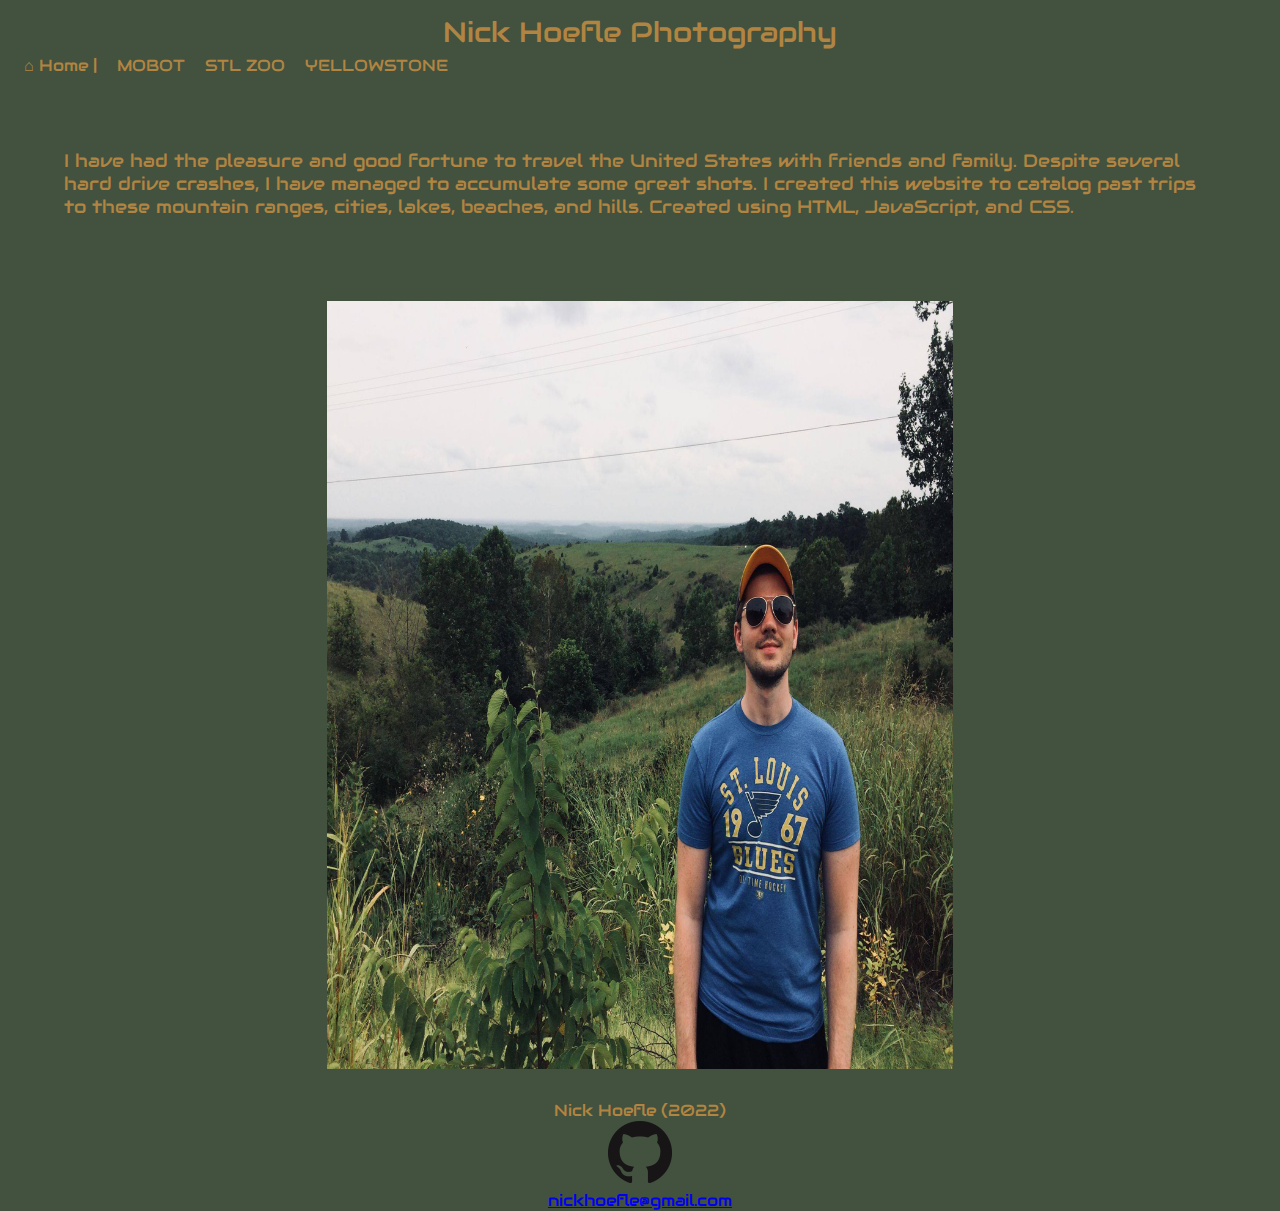
<file: index.html>
<!DOCTYPE html>
<html>
   <head>
      <link rel="stylesheet" href="styles.css">
      <link rel="stylesheet" href="https://fonts.googleapis.com/css?family=Audiowide">
      <title>N. Hoefle Photography</title>
   </head>
   <body style="background-color:#43523f">
      <div class="main">
   <header class="websiteTitle">Nick Hoefle Photography</header>
   <div class="container">
         <div class="topnav">
            <a href="#home">⌂ Home |</a>
            <a href="mobot.html" >MOBOT</a>
            <a href="zoo.html">STL ZOO</a>
            <a href="yellowstone.html">YELLOWSTONE</a>
         </div>
         </div>
         
   <p id="pText">I have had the pleasure and good fortune to travel the United States with friends and family. Despite several hard drive crashes, I have managed to accumulate some great shots. I created this website to catalog past trips to these mountain ranges, cities, lakes, beaches, and hills. Created using HTML, JavaScript, and CSS.</p>
   <img src="images\nh.jpg" width="1024x" height="768px" class="center"></img>
   </div>
   <footer class="footer">
      <p>Nick Hoefle (2022)<br>
         <a href="https://github.com/nickhoefle">
            <img alt="Qries" src="images\GitHub-Mark-64px.png">
         </a><br>
      <a href="mailto:nickhoefle@gmail.com">nickhoefle@gmail.com</a></p>
   </footer>
   </body>
</html>
</file>
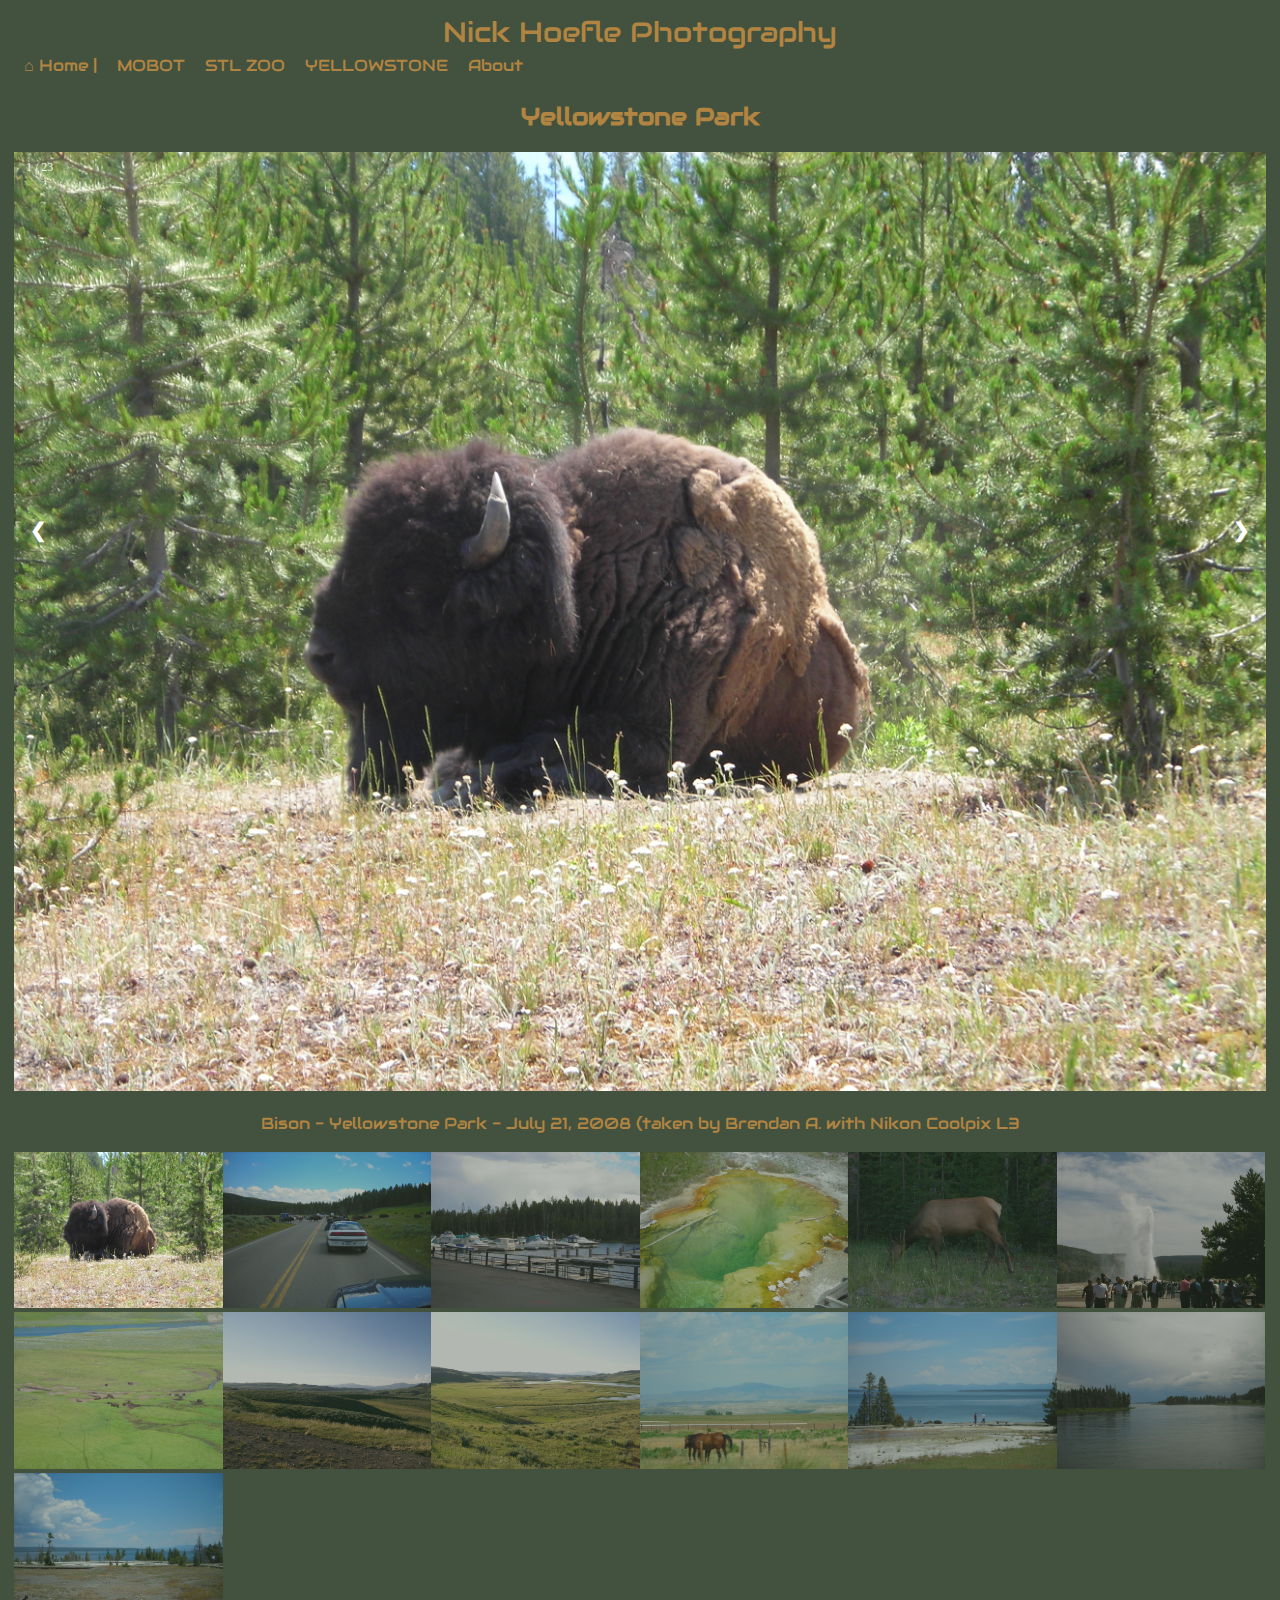
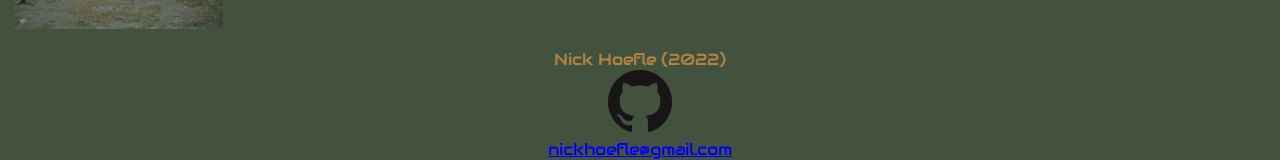
<file: yellowstone.html>
<!DOCTYPE html>
<html>
   <head>
      <link rel="stylesheet" href="styles.css">
      <link rel="stylesheet" href="slideshowcss.css">
      <link rel="stylesheet" href="https://fonts.googleapis.com/css?family=Audiowide">
      <script src="js.js"></script>
      <title>Yellowstone Park</title>
   </head>
   <body style="background-color:#43523f">
   <div class="main">
      <header class="websiteTitle">Nick Hoefle Photography</header>
      <div class="container" style="z-index:1">
         <div class="topnav">
            <a href="index.html">⌂ Home |</a>
            <a href="mobot.html">MOBOT</a>
            <a href="zoo.html" >STL ZOO</a>
            <a href="#yellowstone.html">YELLOWSTONE</a>
            <a href="#about">About</a>
         </div>
      </div>
      <h2 class="locationTitle" style="z-index:2">Yellowstone Park</h2>
      <!-- Container for the image gallery -->
      <div class="slideshowContainer">
      <!-- Full-width images with number text -->
         <div class="mySlides">
         <div class="numbertext">1 / 23</div>
         <img src="images\yellowstone\bison.JPG" style="width:100%" style="height:50%" >
         </div>
         <div class="mySlides">
         <div class="numbertext">2 / 23</div>
         <img src="images\yellowstone\bisoncivildisobedience.JPG" style="width:100%" height="50%">
         </div>
         <div class="mySlides">
         <div class="numbertext">3 / 23</div>
         <img src="images\yellowstone\boats.JPG" style="width:100%">
         </div>
         <div class="mySlides">
         <div class="numbertext">4 / 23</div>
         <img src="images\yellowstone\boilingpit.JPG" style="width:100%">
         </div>
         <div class="mySlides">
         <div class="numbertext">5 / 23</div>
         <img src="images\yellowstone\deer.JPG" style="width:100%">
         </div>
         <div class="mySlides">
         <div class="numbertext">6 / 23</div>
         <img src="images\yellowstone\geyser.JPG" style="width:100%">
         </div>
         <div class="mySlides">
         <div class="numbertext">7 / 23</div>
         <img src="images\yellowstone\herd.JPG" style="width:100%">
         </div>
         <div class="mySlides">
         <div class="numbertext">8 / 23</div>
         <img src="images\yellowstone\hills.JPG" style="width:100%">
         </div>
         <div class="mySlides">
         <div class="numbertext">9 / 23</div>
         <img src="images\yellowstone\horizon.JPG" style="width:100%">
         </div>
         <div class="mySlides">
         <div class="numbertext">10 / 23</div>
         <img src="images\yellowstone\horses.JPG" style="width:100%">
         </div>
         <div class="mySlides">
         <div class="numbertext">11 / 23</div>
         <img src="images\yellowstone\lake.JPG" style="width:100%">
         </div>
         <div class="mySlides">
         <div class="numbertext">12 / 23</div>
         <img src="images\yellowstone\lake2.JPG" style="width:100%">
         </div>
         <div class="mySlides">
         <div class="numbertext">13 / 23</div>
         <img src="images\yellowstone\lake3.JPG" style="width:100%">
         </div>
         <div class="mySlides">
         <div class="numbertext">14 / 23</div>
         <img src="images\yellowstone\landscape.JPG" style="width:100%">
         </div>
         <div class="mySlides">
         <div class="numbertext">15 / 23</div>
         <img src="images\yellowstone\lodge.JPG" style="width:100%">
         </div>
         <div class="mySlides">
         <div class="numbertext">16 / 23</div>
         <img src="images\yellowstone\mountain.JPG" style="width:100%">
         </div>
         <div class="mySlides">
         <div class="numbertext">17 / 23</div>
         <img src="images\yellowstone\mountains2.JPG" style="width:100%">
         </div>
         <div class="mySlides">
         <div class="numbertext">18 / 23</div>
         <img src="images\yellowstone\rivers.JPG" style="width:100%">
         </div>
         <div class="mySlides">
         <div class="numbertext">19 / 23</div>
         <img src="images\yellowstone\rockformations.JPG" style="width:100%">
         </div>
         <div class="mySlides">
         <div class="numbertext">20 / 23</div>
         <img src="images\yellowstone\sky.JPG" style="width:100%">
         </div>
         <div class="mySlides">
         <div class="numbertext">21 / 23</div>
         <img src="images\yellowstone\smallwaterfall.JPG" style="width:100%">
         </div>
         <div class="mySlides">
         <div class="numbertext">22 / 23</div>
         <img src="images\yellowstone\sulfurpit.JPG" style="width:100%">
         </div>
         <div class="mySlides">
         <div class="numbertext">23 / 23</div>
         <img src="images\yellowstone\waterfall.JPG" style="width:100%">
         </div>
      <!-- Next and previous buttons -->
      <a class="prev" onclick="plusSlides(-1)">&#10094;</a>
      <a class="next" onclick="plusSlides(1)">&#10095;</a>
      <!-- Image text -->
      <div class="caption-container">
      <p id="caption"></p>
      </div>
      <!-- Thumbnail images -->
      <div class="row">
         <div class="column">
         <img class="demo cursor" src="images\yellowstone\bison.JPG" style="width:100%" onclick="currentSlide(1)" alt="Bison - Yellowstone Park - July 21, 2008 (taken by Brendan A. with Nikon Coolpix L3">
         </div>
         <div class="column">
         <img class="demo cursor" src="images\yellowstone\bisoncivildisobedience.JPG" style="width:100%" onclick="currentSlide(2)" alt="Bison Crossing Road - Yellowstone Park - July 22, 2008 (taken by Brendan A. with Nikon Coolpix L3">
         </div>
         <div class="column">
         <img class="demo cursor" src="images\yellowstone\boats.JPG" style="width:100%" onclick="currentSlide(3)" alt="Boats - Yellowstone Park - July 22, 2008 (taken by Brendan A. with Nikon Coolpix L3">
         </div>
         <div class="column">
         <img class="demo cursor" src="images\yellowstone\boilingpit.JPG" style="width:100%" onclick="currentSlide(4)" alt="Boiling Pit - Yellowstone Park - July 22, 2008 (taken by Brendan A. with Nikon Coolpix L3"">
         </div>
         <div class="column">
         <img class="demo cursor" src="images\yellowstone\deer.JPG" style="width:100%" style="height:1110%" onclick="currentSlide(5)" alt="Deer - Yellowstone Park - July 25, 2008 (taken by Brendan A. with Nikon Coolpix L3">
         </div>
         <div class="column">
         <img class="demo cursor" src="images\yellowstone\geyser.JPG" style="width:100%" onclick="currentSlide(6)" alt="Geyser - Yellowstone Park - July 22, 2008 (taken by Brendan A. with Nikon Coolpix L3">
         </div>
         <div class="column">
         <img class="demo cursor" src="images\yellowstone\herd.JPG" style="width:100%" onclick="currentSlide(7)" alt="Bison Herd - Yellowstone Park - July 23, 2008 (taken by Brendan A. with Nikon Coolpix L3">
         </div>
         <div class="column">
         <img class="demo cursor" src="images\yellowstone\hills.JPG" style="width:100%" onclick="currentSlide(8)" alt="Hills - Yellowstone Park - July 23, 2008 (taken by Brendan A. with Nikon Coolpix L3">
         </div>
         <div class="column">
         <img class="demo cursor" src="images\yellowstone\horizon.JPG" style="width:100%" onclick="currentSlide(9)" alt="Hills - Yellowstone Park - July 23, 2008 (taken by Brendan A. with Nikon Coolpix L3">
         </div>
         <div class="column">
         <img class="demo cursor" src="images\yellowstone\horses.JPG" style="width:100%" onclick="currentSlide(10)" alt="Hills - Yellowstone Park - July 23, 2008 (taken by Brendan A. with Nikon Coolpix L3">
         </div>
         <div class="column">
         <img class="demo cursor" src="images\yellowstone\lake.JPG" style="width:100%" onclick="currentSlide(11)" alt="Hills - Yellowstone Park - July 23, 2008 (taken by Brendan A. with Nikon Coolpix L3">
         </div>
         <div class="column">
         <img class="demo cursor" src="images\yellowstone\lake2.JPG" style="width:100%" onclick="currentSlide(12)" alt="Hills - Yellowstone Park - July 23, 2008 (taken by Brendan A. with Nikon Coolpix L3">
         </div>
         <div class="column">
         <img class="demo cursor" src="images\yellowstone\lake3.JPG" style="width:100%" onclick="currentSlide(13)" alt="Hills - Yellowstone Park - July 23, 2008 (taken by Brendan A. with Nikon Coolpix L3">
         </div>
      </div>
      </div>
   <!-- Sets the current slide to the first image in the album   -->
   <script>currentSlide(1)</script>  
   </div>
   <footer class="footer">
      <p>Nick Hoefle (2022)<br>
         <a href="https://github.com/nickhoefle">
            <img alt="Qries" src="images\GitHub-Mark-64px.png">
         </a><br>
      <a href="mailto:nickhoefle@gmail.com">nickhoefle@gmail.com</a></p>
   </footer>
   </body>
</html>
</file>
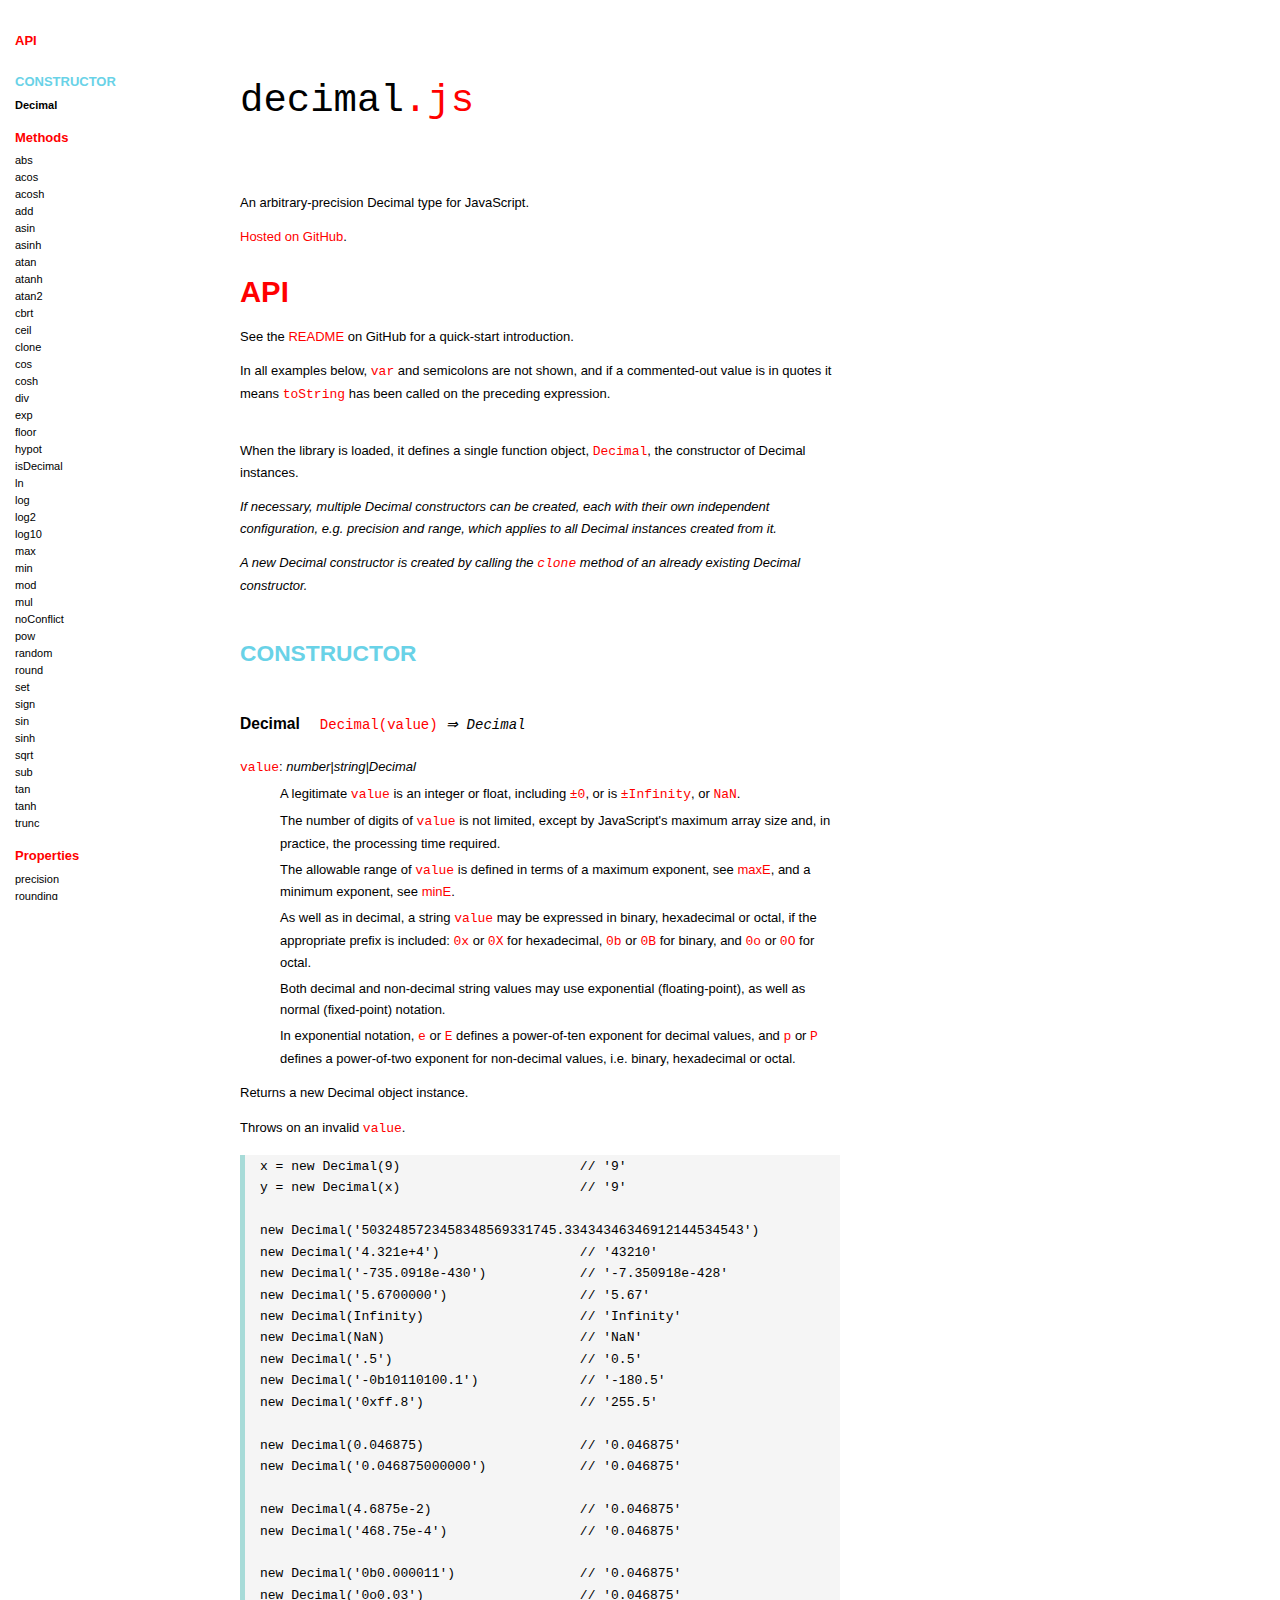
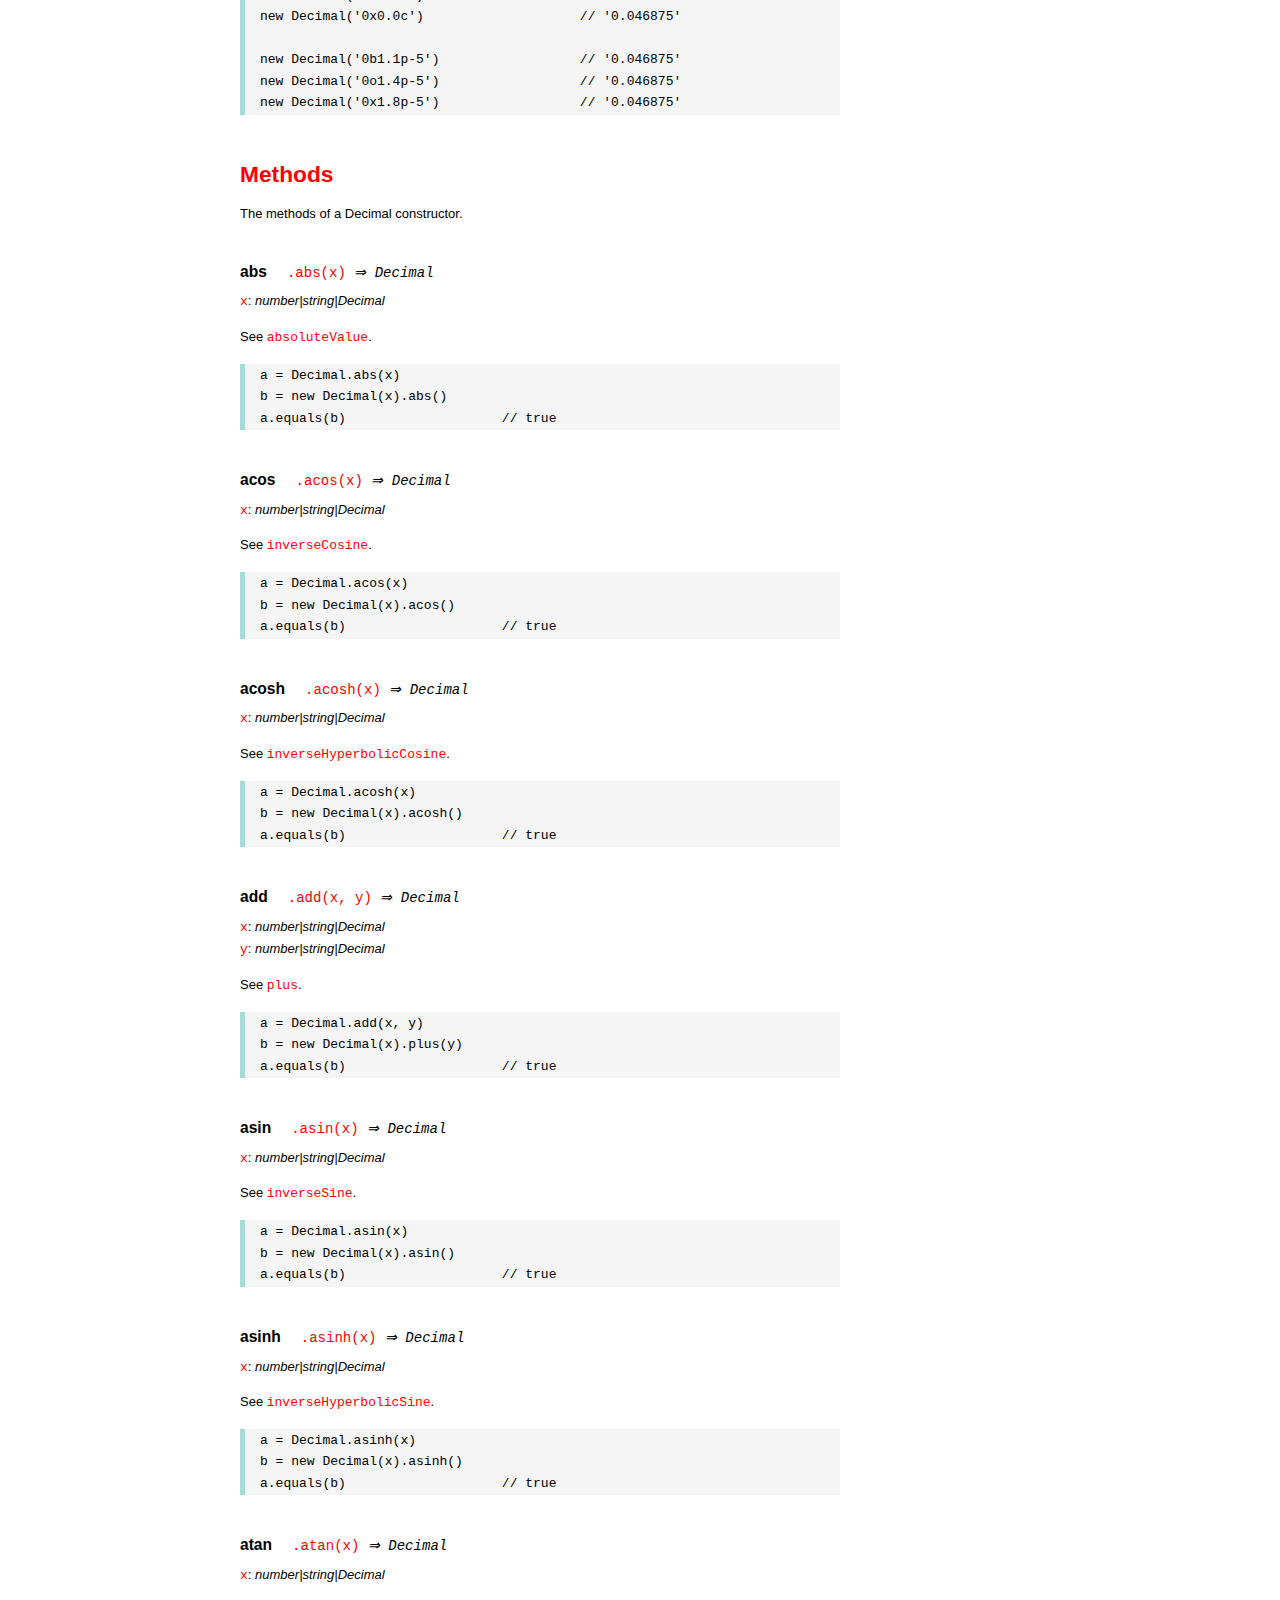
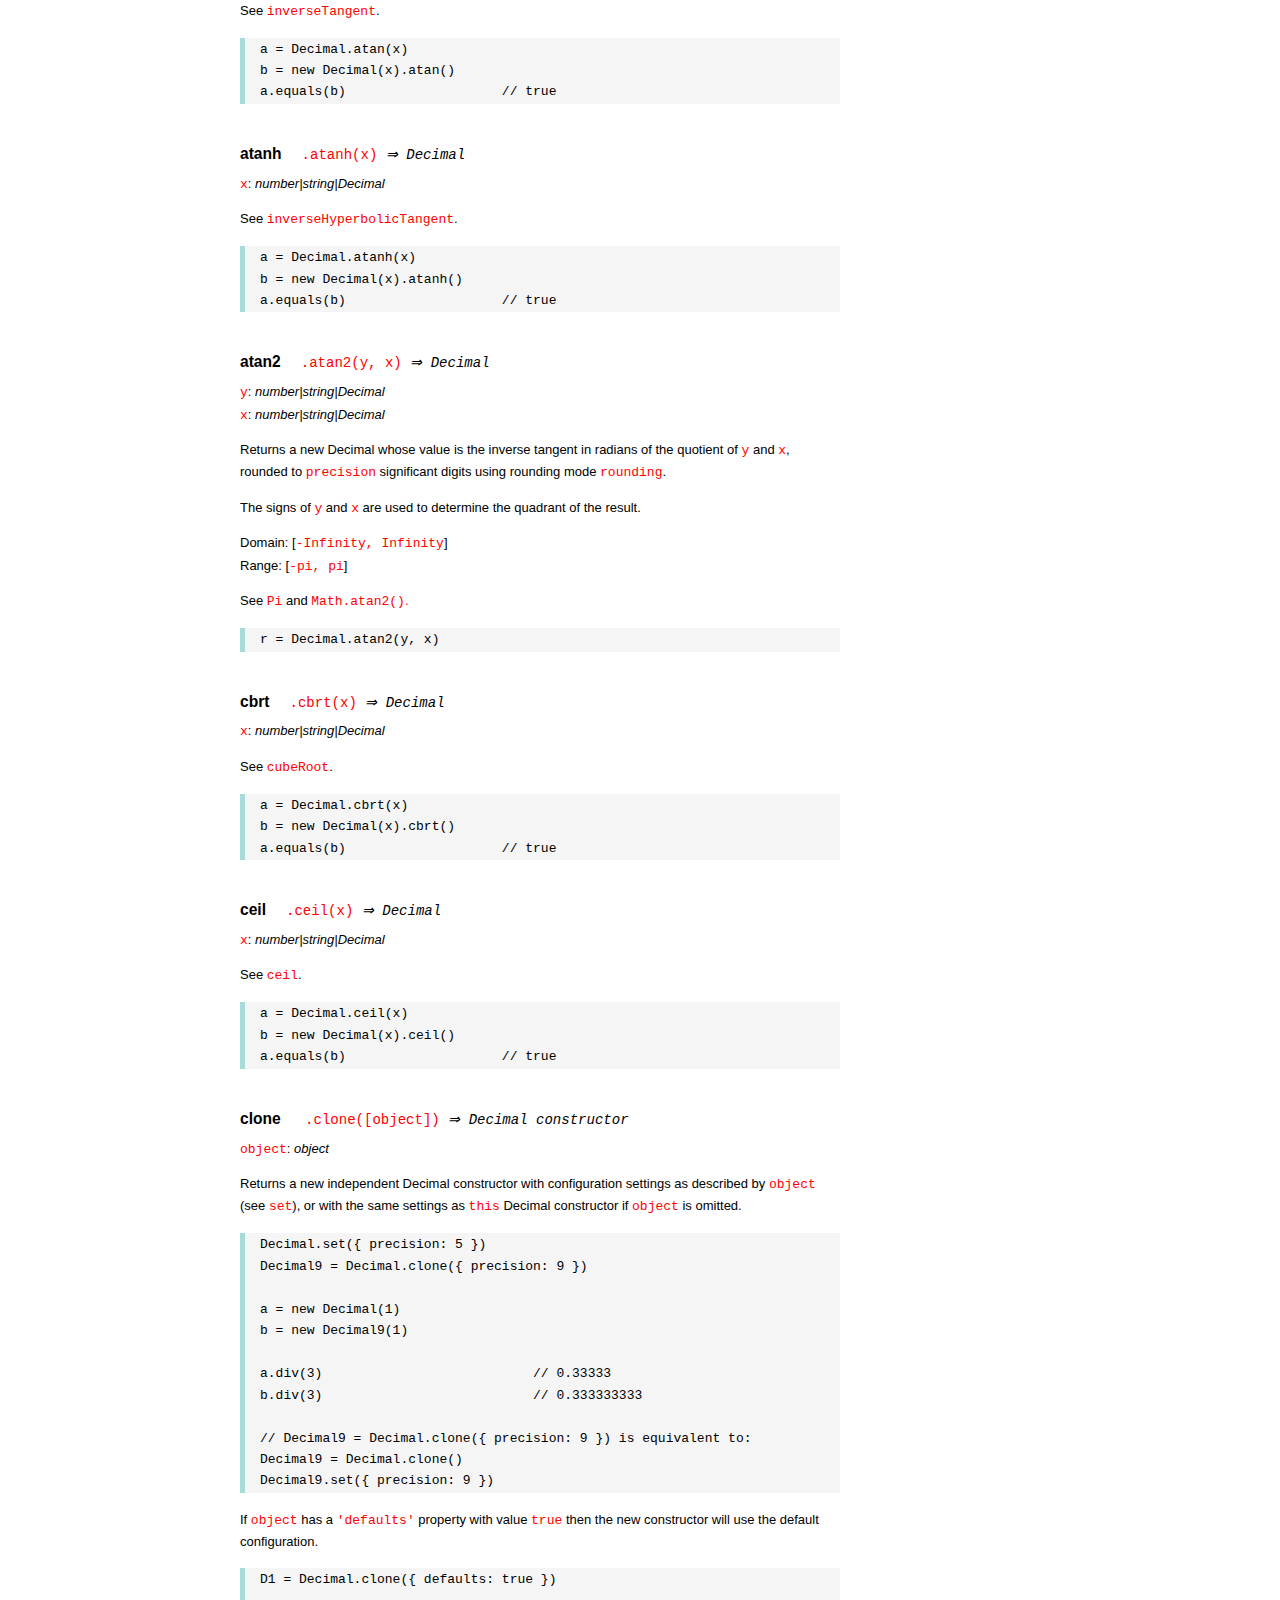
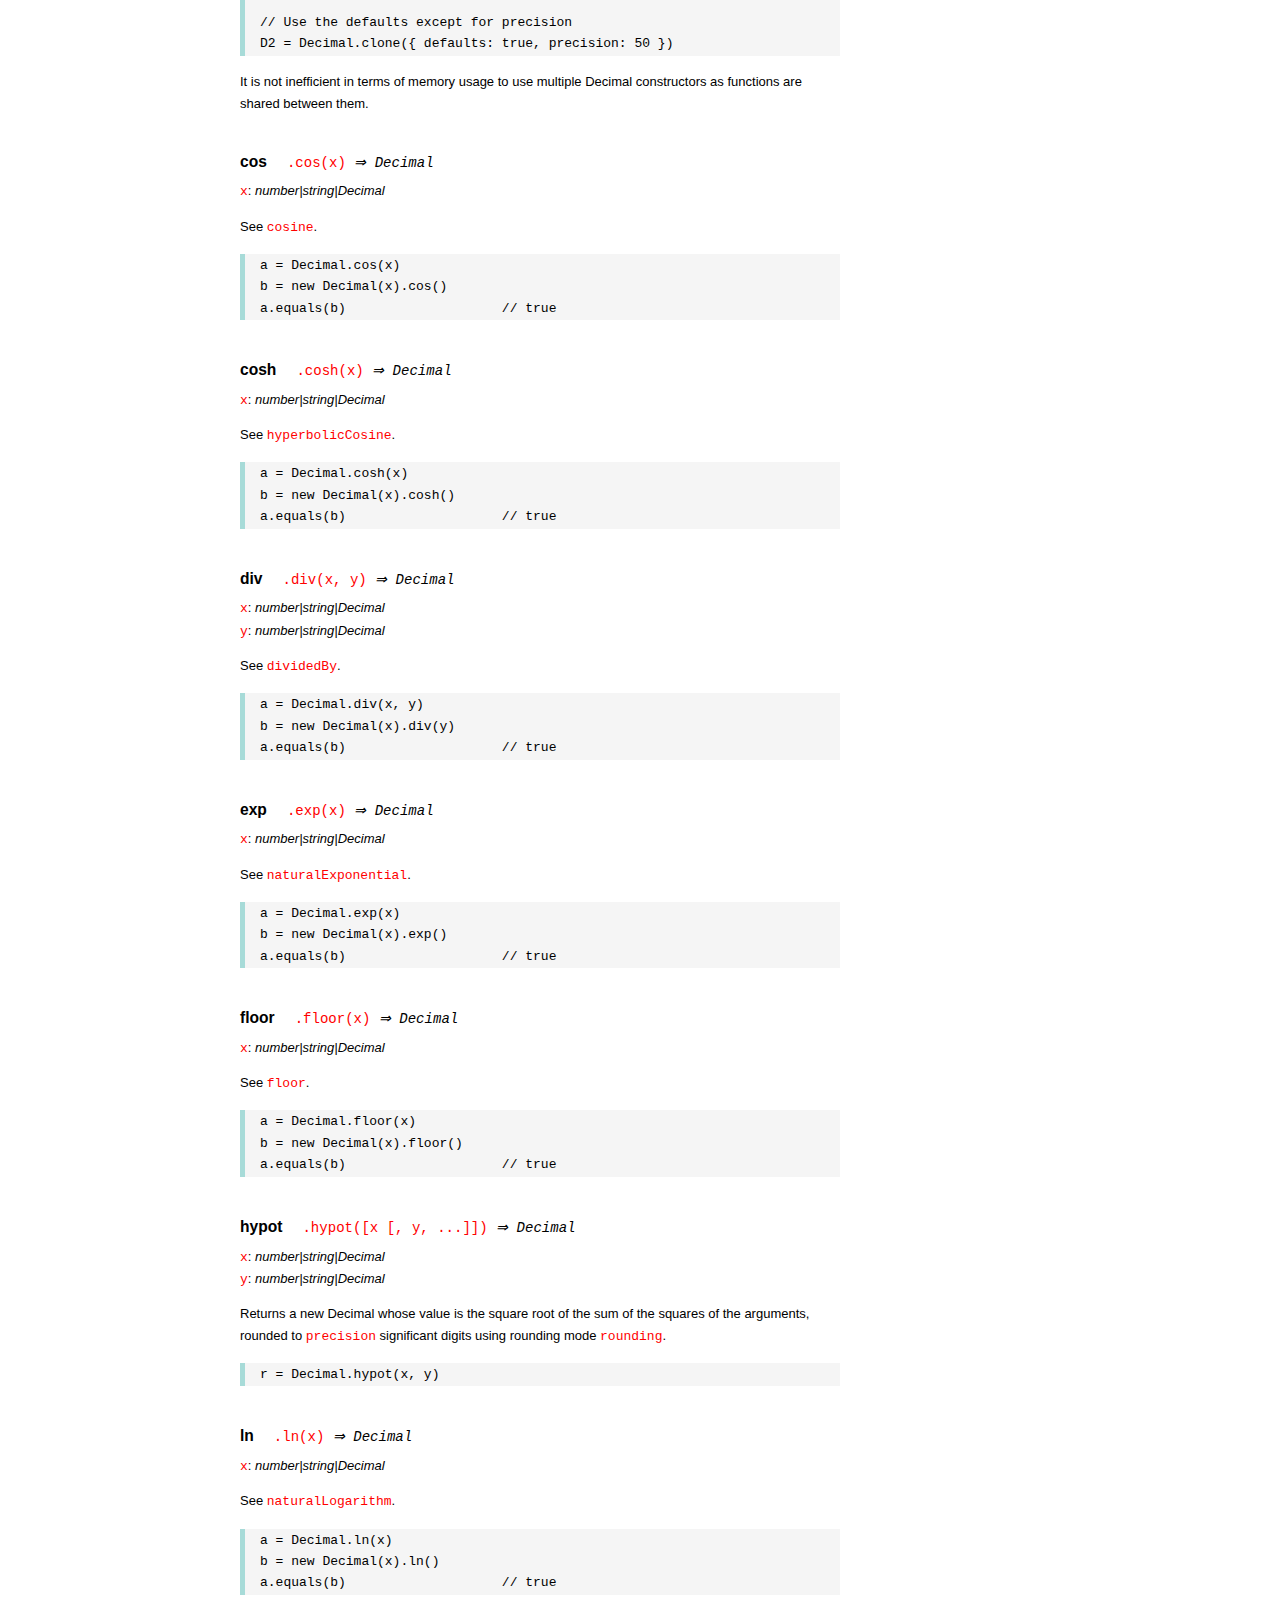
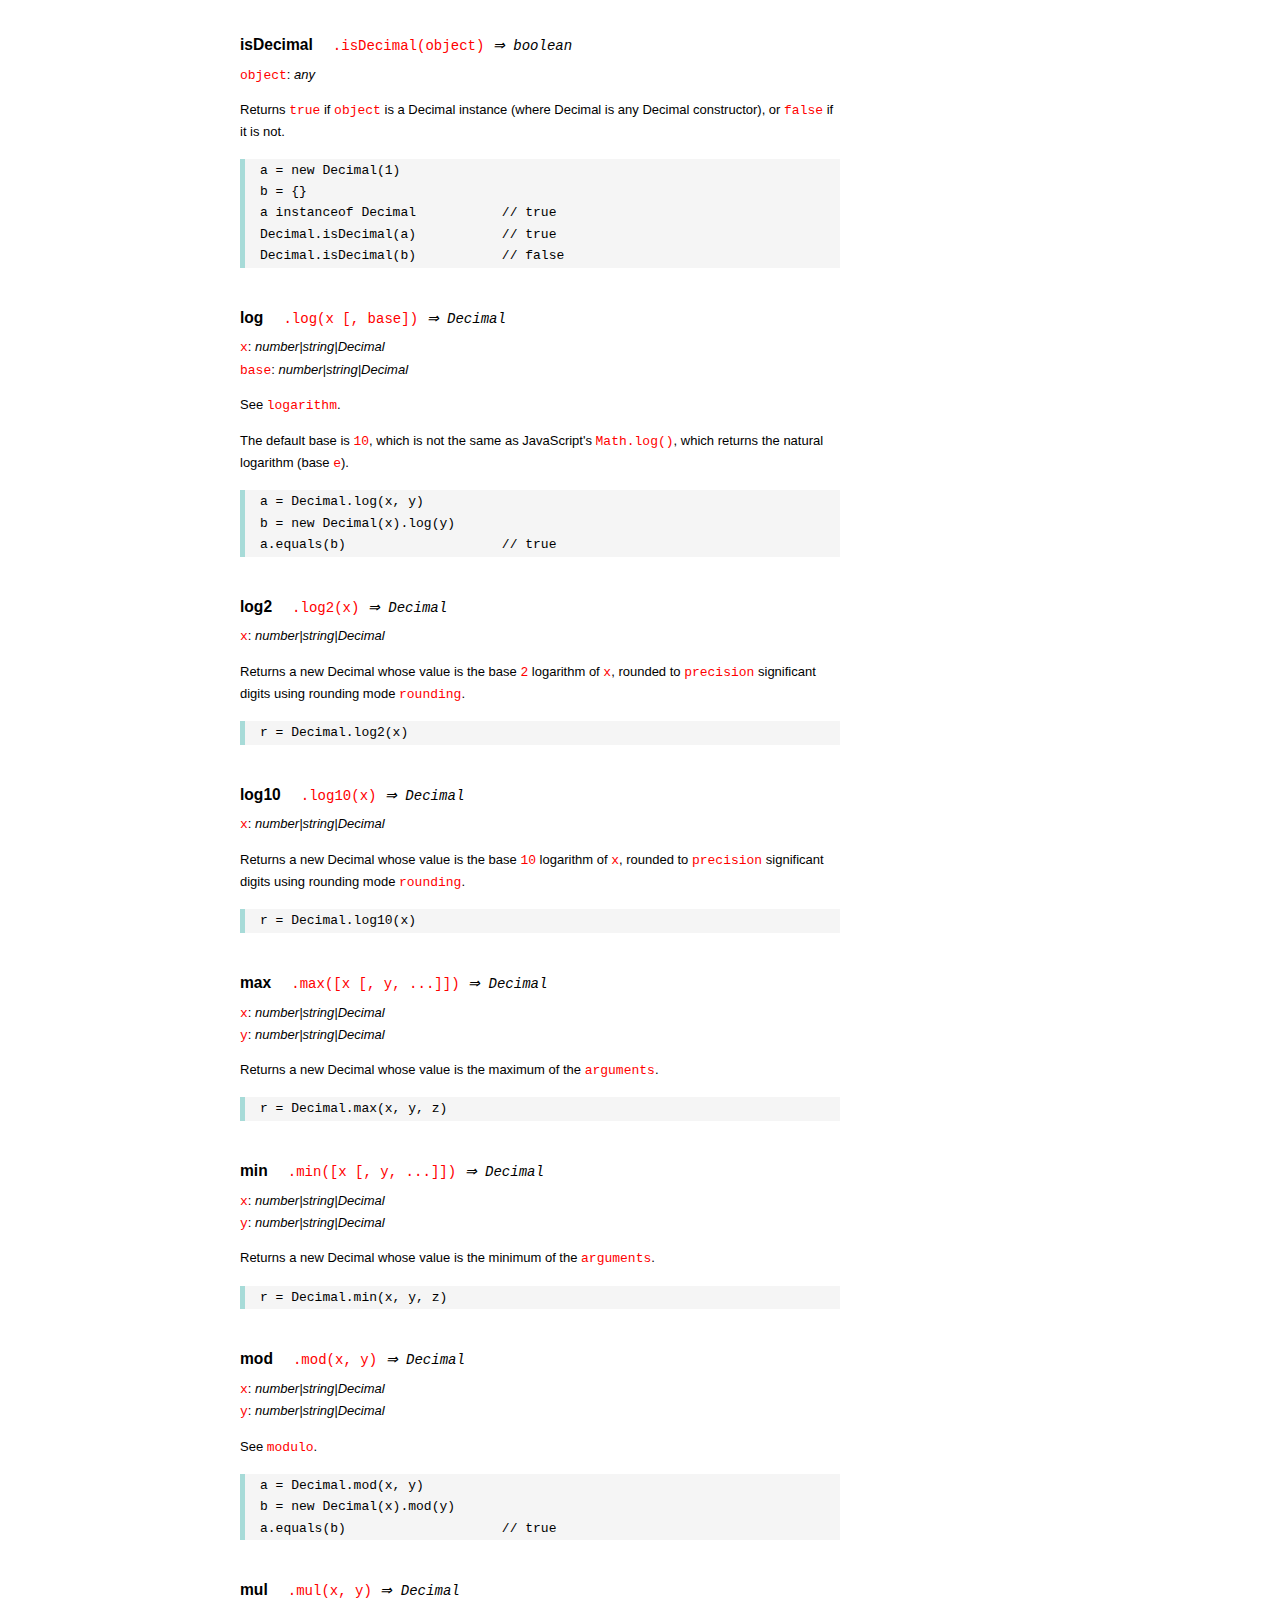
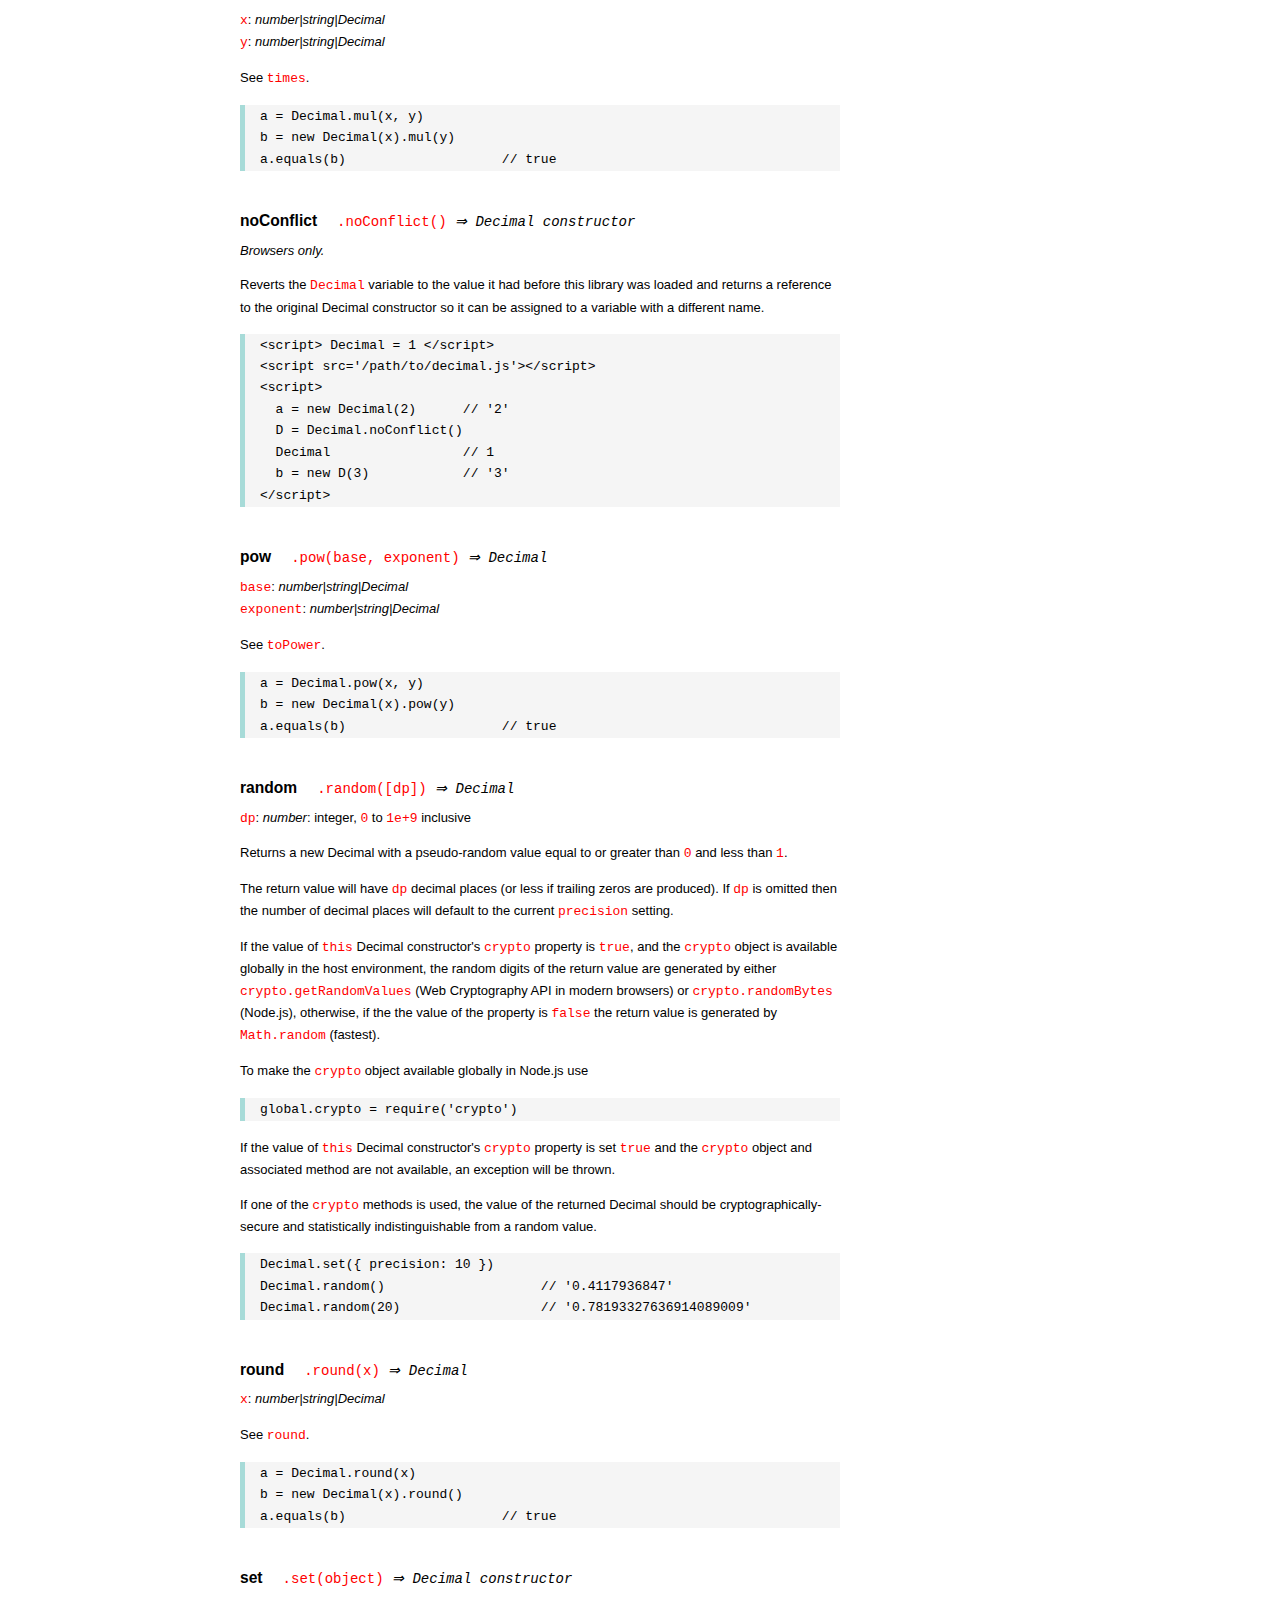
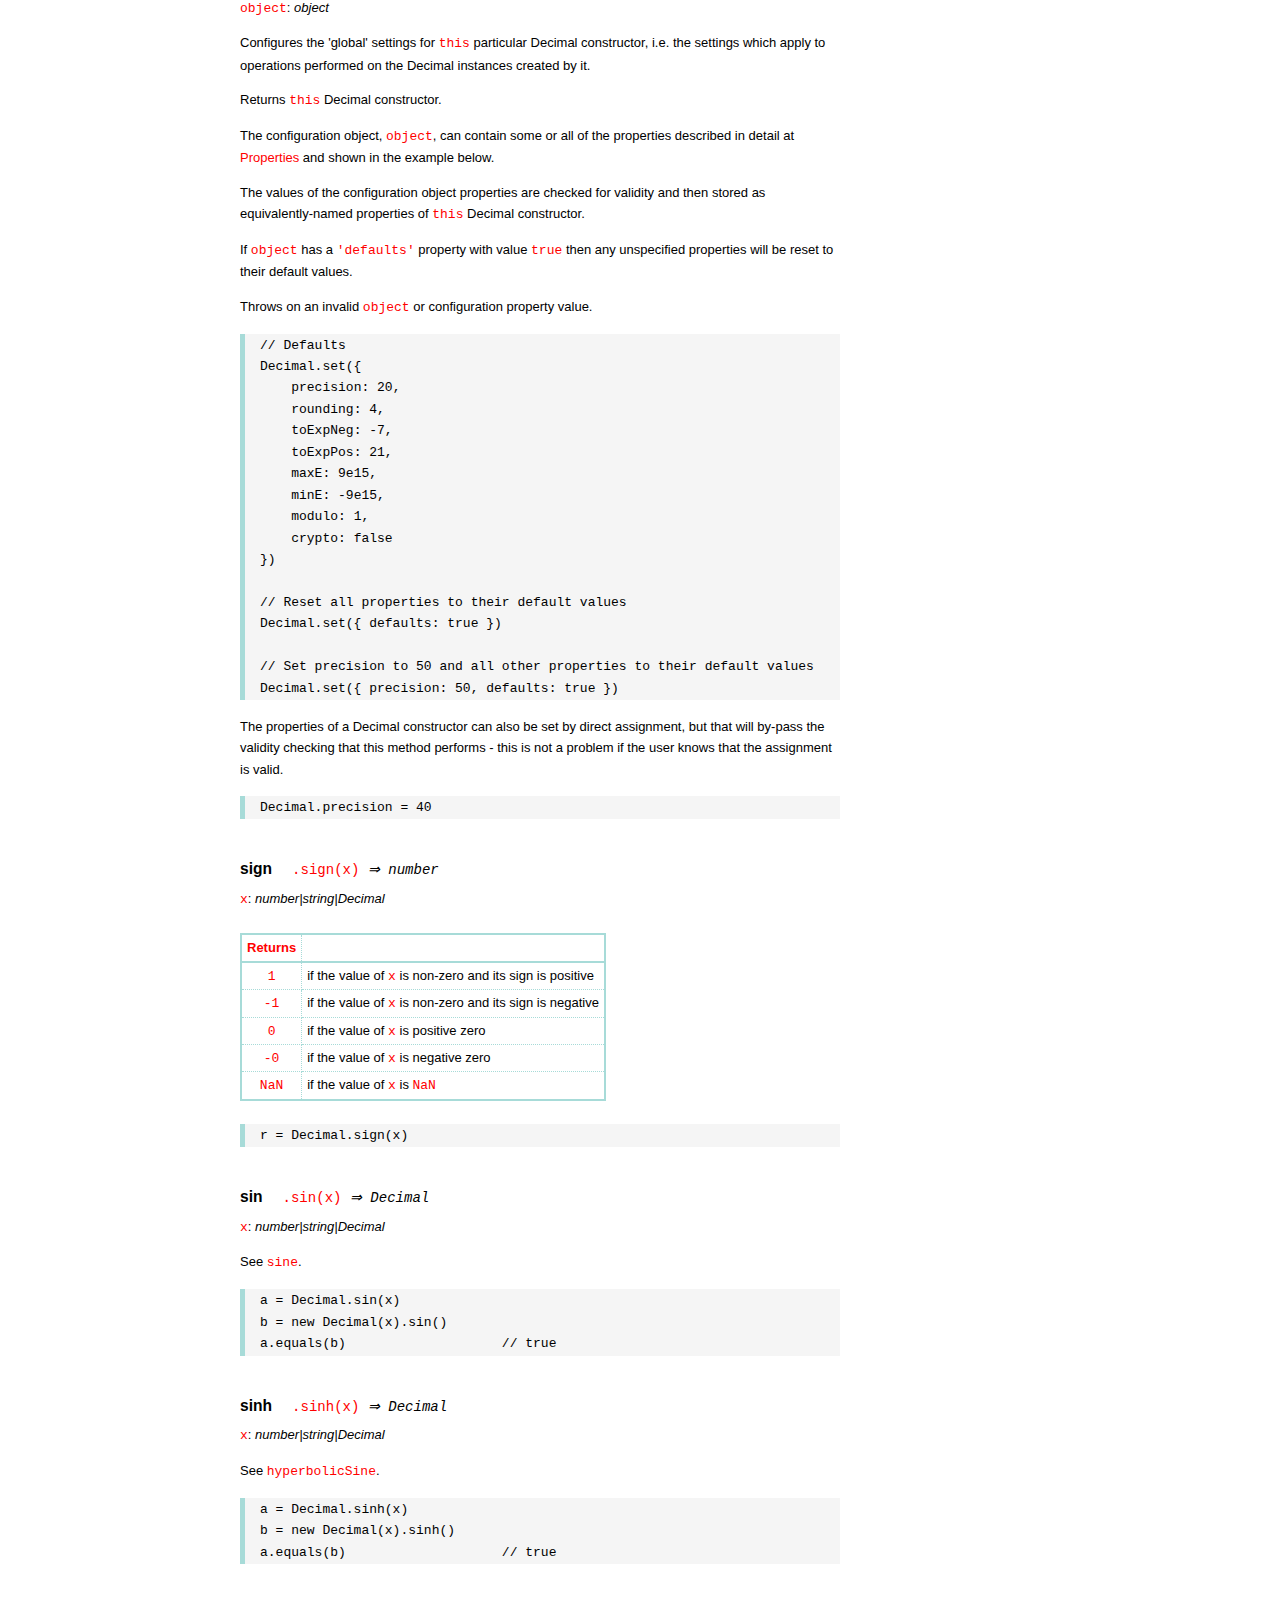
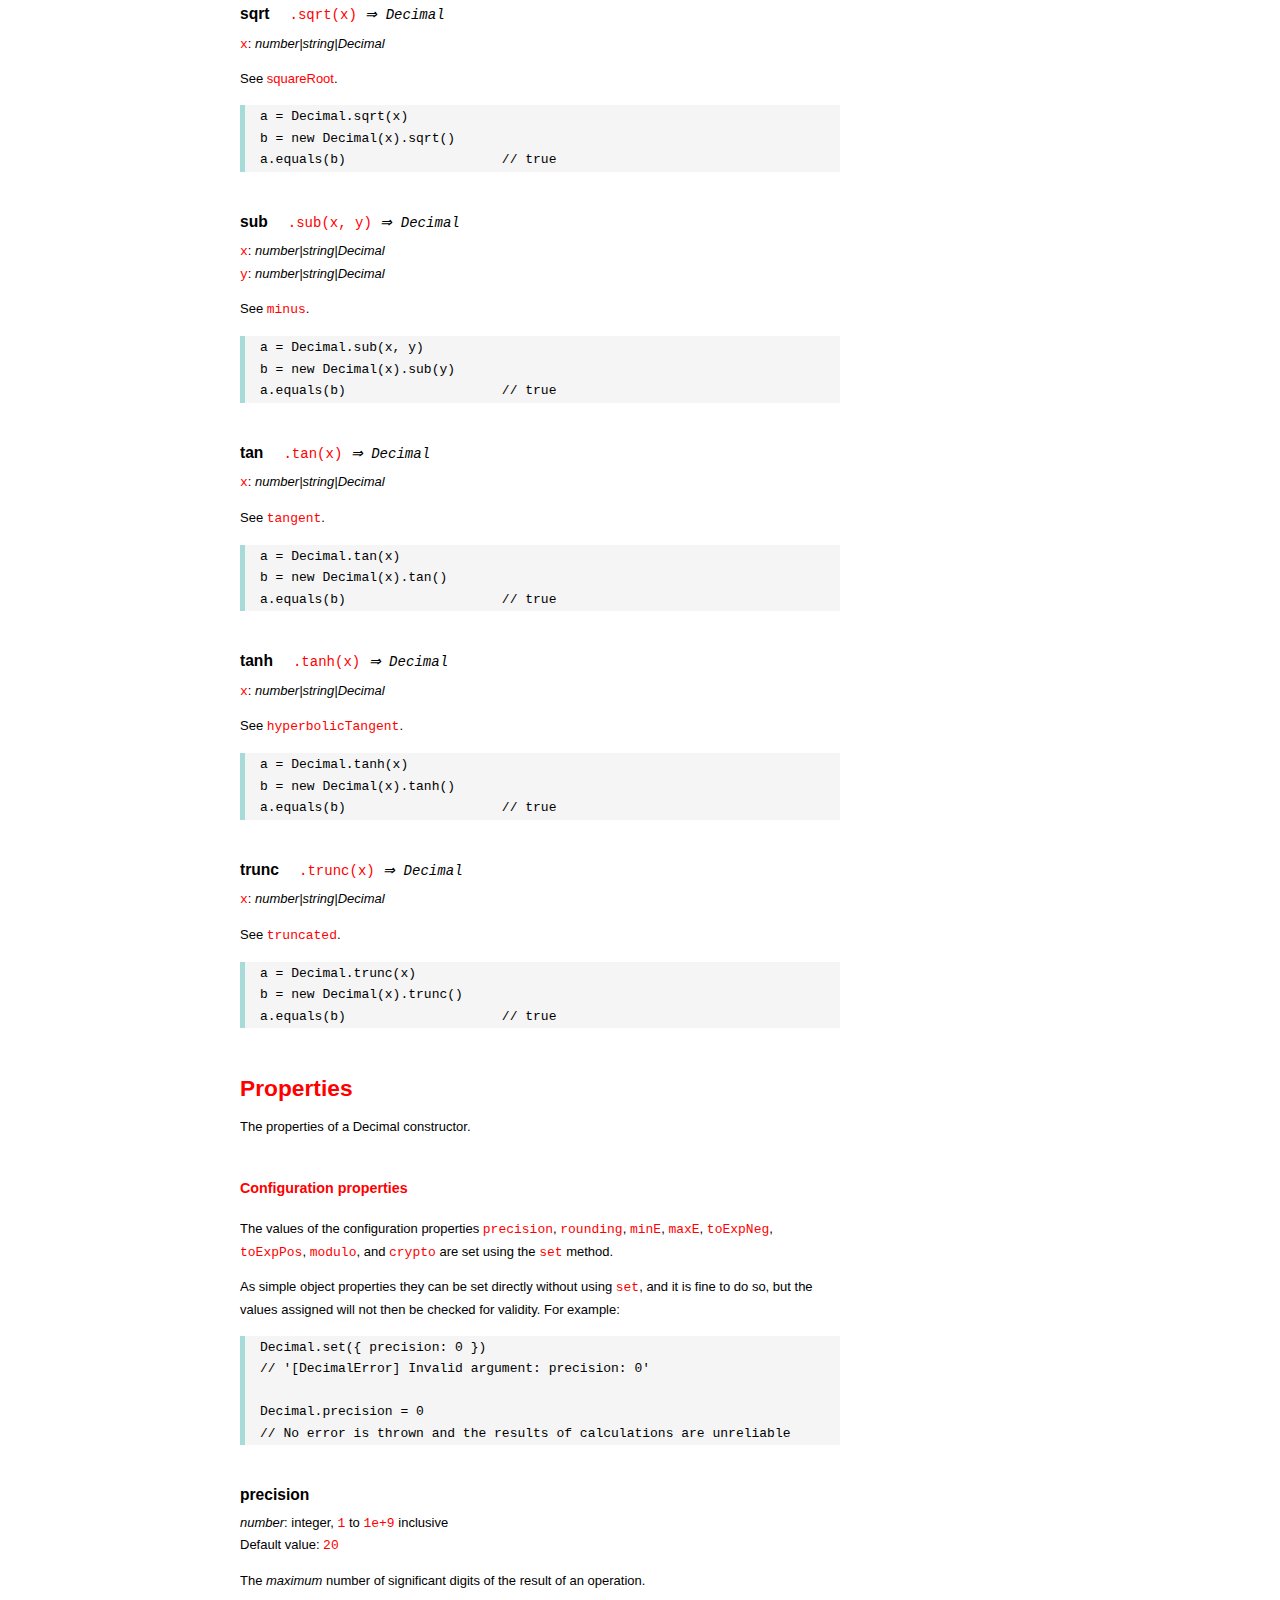
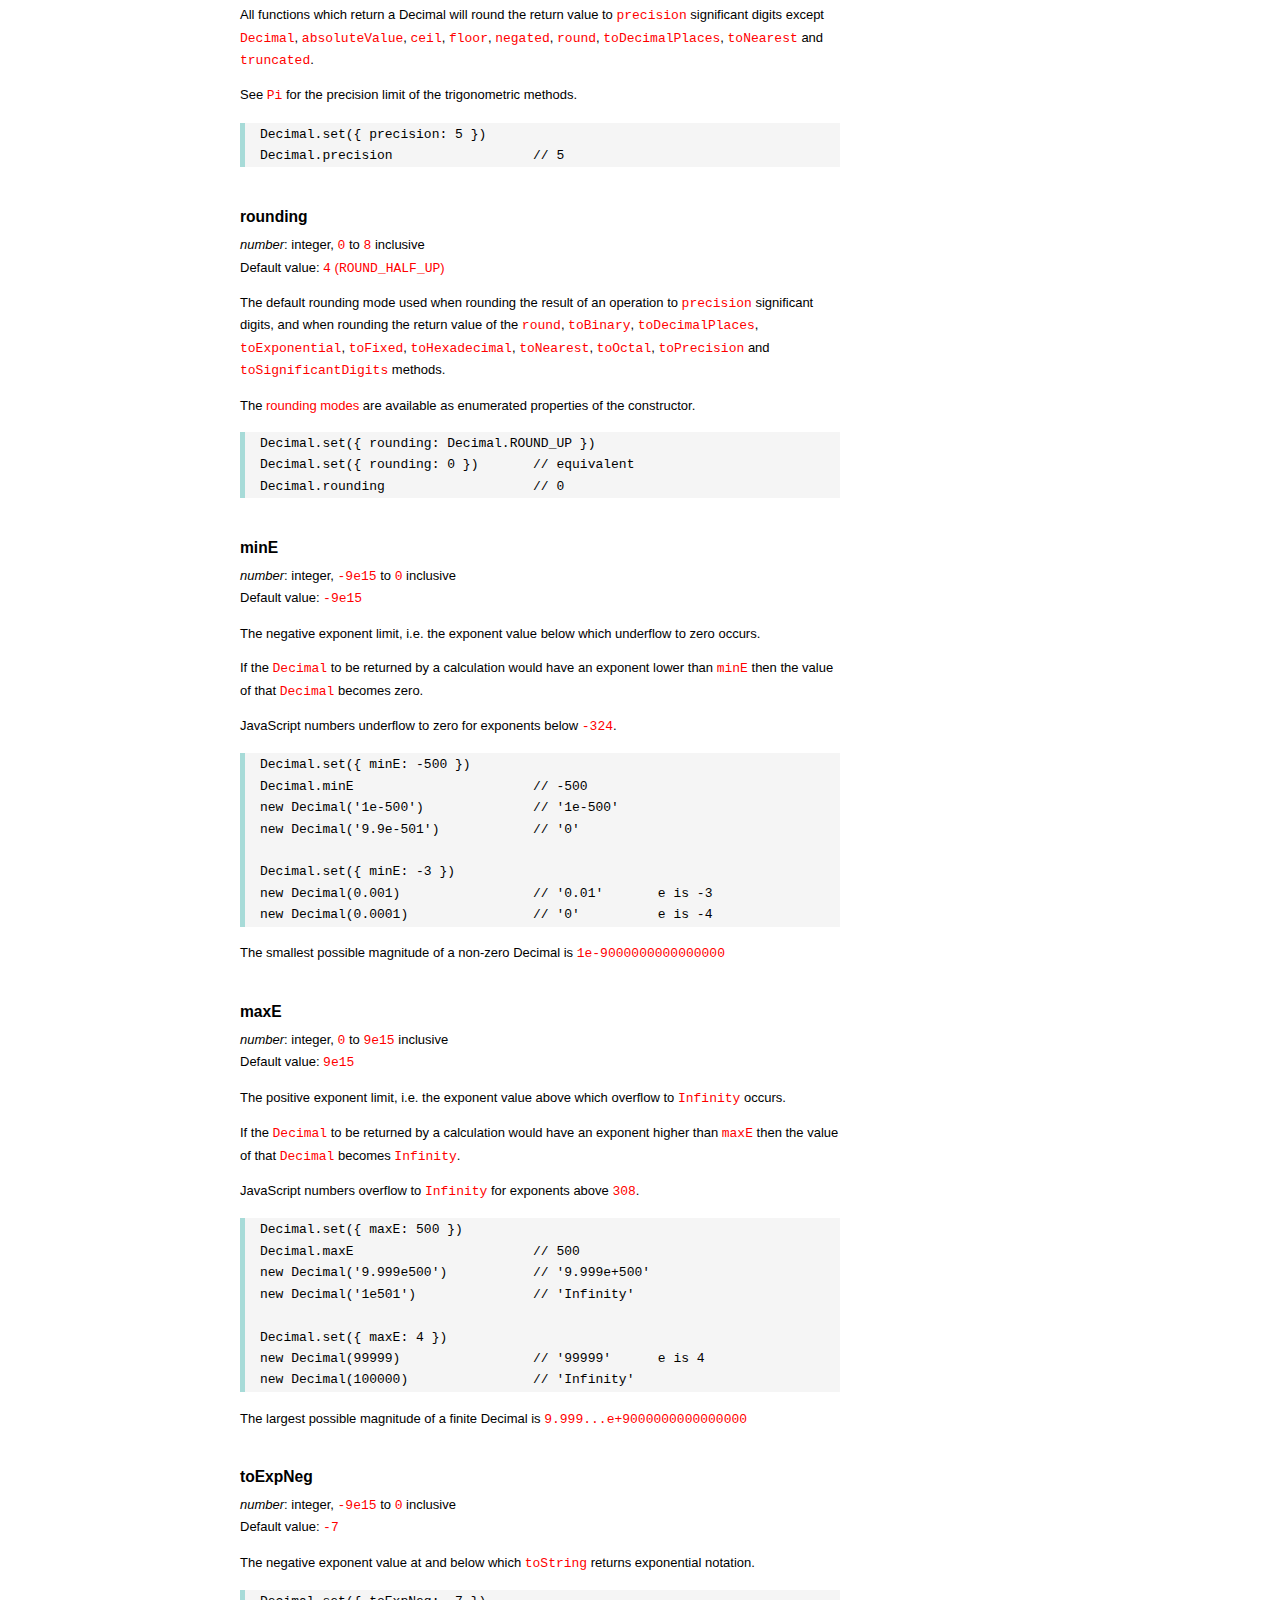
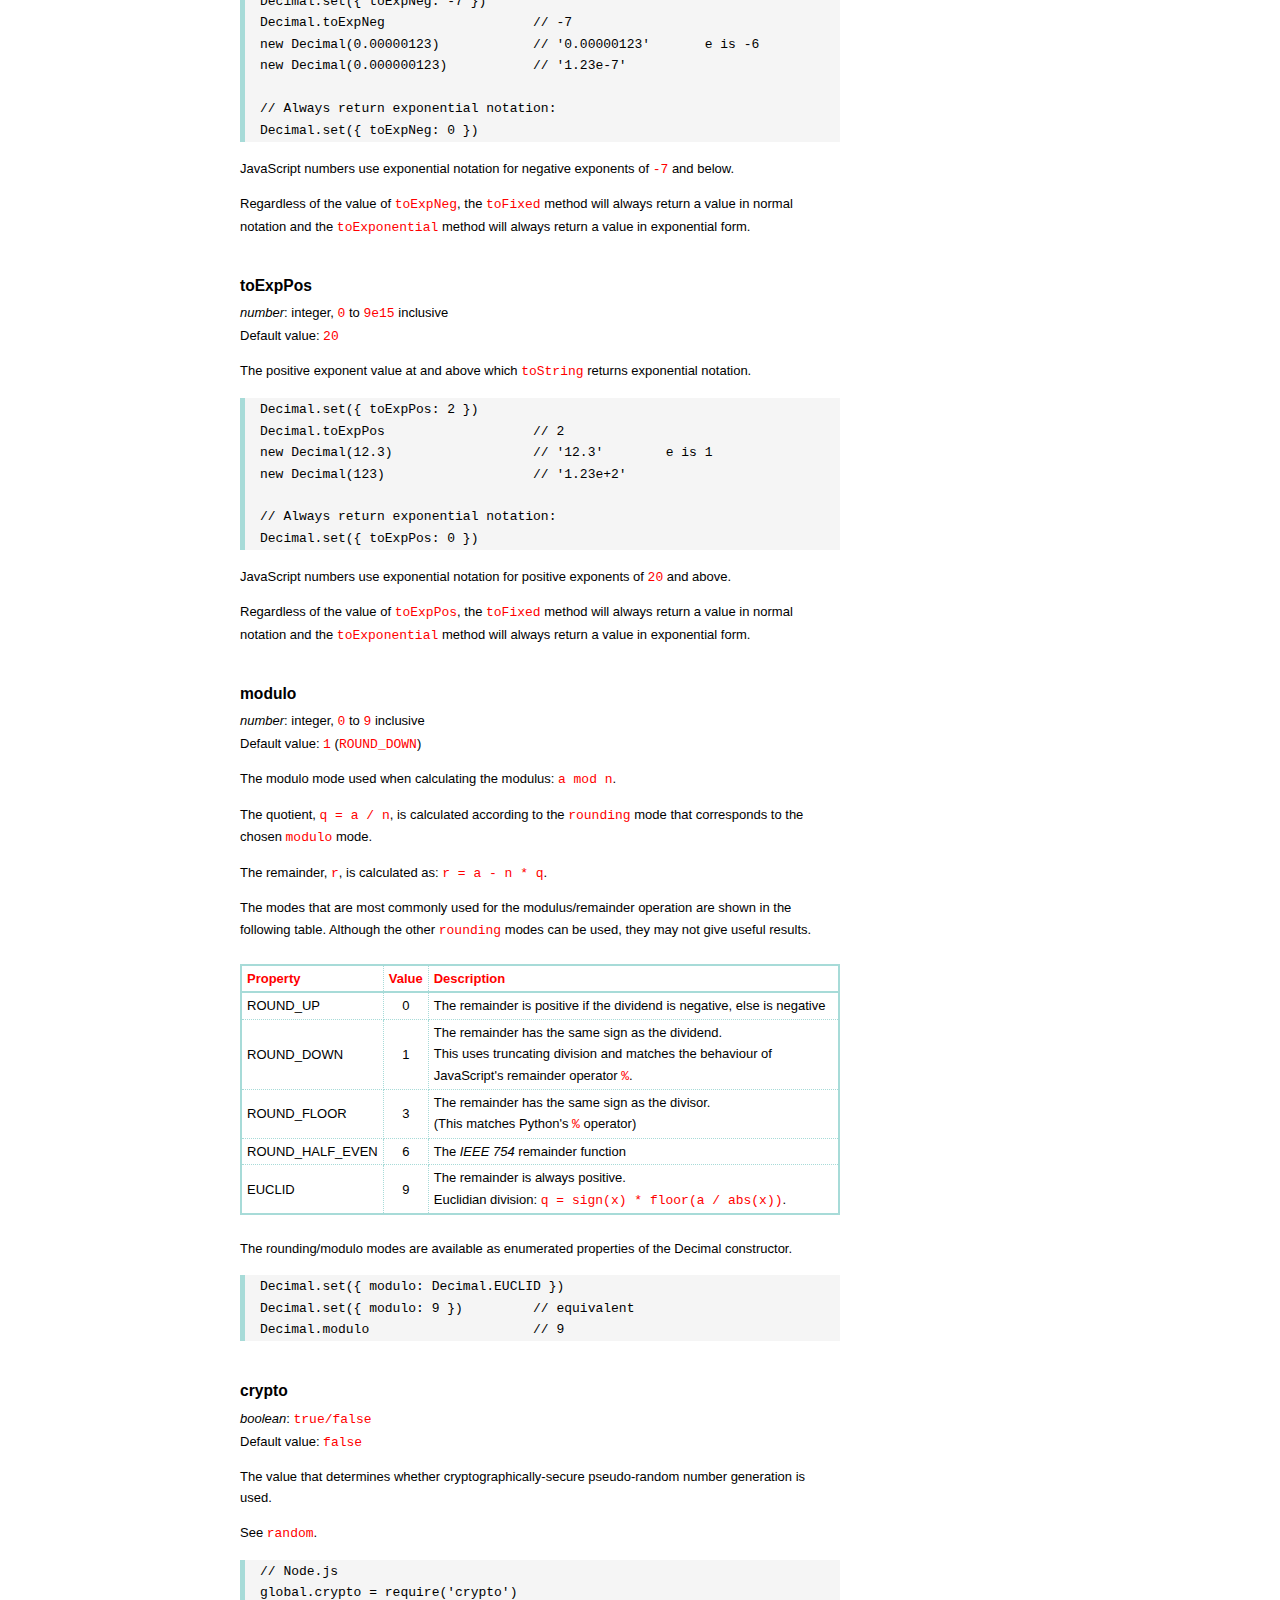
<file: node_modules/decimal.js/doc/API.html>
<!DOCTYPE HTML>
<html>
<head>
  <meta charset="utf-8">
  <meta http-equiv="X-UA-Compatible" content="IE=edge">
  <meta name="Author" content="MMclaughlin">
  <title>decimal.js API</title>
  <style>
html{font-size:100%}
body{background:#fff;font-family:"Helvetica Neue",Helvetica,Arial,sans-serif;font-size:13px;
  line-height:1.65em;min-height:100%;margin:0}
body,i{color:#000}
.nav{background:#fff;position:fixed;top:0;bottom:0;left:0;width:210px;overflow-y:auto;
  padding:15px 0 30px 15px}
div.container{width:600px;margin:50px 0 50px 240px}
p{margin:0 0 1em;width:600px}
pre,ul{margin:1em 0}
h1,h2,h3,h4,h5{margin:0;padding:1.5em 0 0}
h1,h2{padding:.75em 0}
h1{font:400 3em Consolas, monaco, monospace;color:#000;margin-bottom:1em}
h2{font-size:2.25em;color:#f00}
h3{font-size:1.75em;color:#69d2e7}
h4{font-size:1.75em;color:#f00;padding-bottom:.75em}
h5{font-size:1.2em;margin-bottom:.4em}
h6{font-size:1.1em;margin-bottom:0.8em;padding:0.5em 0}
dd dt{font-size:1.2em}
dt{padding-top:.5em}
dd{padding-top:.35em}
b{font-weight:700}
a,a:visited{color:#f00;text-decoration:none}
a:active,a:hover{outline:0;text-decoration:underline}
.nav a,.nav b,.nav a:visited{display:block;color:#f00;font-weight:700;margin-top:15px}
.nav b{color:#69d2e7;margin-top:20px;cursor:default;width:auto}
ul{list-style-type:none;padding:0 0 0 20px}
.nav ul{line-height:14px;padding-left:0;margin:5px 0 0}
.nav ul a,.nav ul a:visited,span{display:inline;color:#000;font-family:Verdana,Geneva,sans-serif;
  font-size:11px;font-weight:400;margin:0}
.inset{margin-left:20px;font-size:.9em}
.nav li{width:auto;margin:0 0 3px}
.alias{font-style:italic;margin-left:20px}
table{border-collapse:collapse;border-spacing:0;border:2px solid #a7dbd8;margin:1.75em 0;padding:0}
td,th{text-align:left;margin:0;padding:2px 5px;border:1px dotted #a7dbd8}
th{border-top:2px solid #a7dbd8;border-bottom:2px solid #a7dbd8;color:#f00}
code,pre{font-family:Consolas, monaco, monospace;font-weight:400}
pre{background:#f5f5f5;white-space:pre-wrap;word-wrap:break-word;border-left:5px solid #a7dbd8;
  padding:1px 0 1px 15px;margin:1.2em 0}
code,.nav-title{color:#f00}
.end{margin-bottom:25px}
.centre{text-align:center}
#modes,#configProps{color:#f00}
.spacer{line-height:0px}
#faq{margin:3em 0 0}
li span{float:right;margin-right:10px;color:#c0c0c0}
#js{font:inherit;color:#f00}
  </style>
</head>
<body>

  <div class="nav">

    <a class='nav-title' href="#">API</a>

    <b>CONSTRUCTOR</b>
    <ul><li><a href="#decimal"><strong>Decimal</strong></a></li></ul>

    <a href="#methods">Methods</a>
    <ul>
      <li><a href="#Dabs"       >abs</a></li>
      <li><a href="#Dacos"      >acos</a></li>
      <li><a href="#Dacosh"     >acosh</a></li>
      <li><a href="#Dadd"       >add</a></li>
      <li><a href="#Dasin"      >asin</a></li>
      <li><a href="#Dasinh"     >asinh</a></li>
      <li><a href="#Datan"      >atan</a></li>
      <li><a href="#Datanh"     >atanh</a></li>
      <li><a href="#Datan2"     >atan2</a></li>
      <li><a href="#Dcbrt"      >cbrt</a></li>
      <li><a href="#Dceil"      >ceil</a></li>
      <li><a href="#Dclone"     >clone</a></li>
      <li><a href="#Dcos"       >cos</a></li>
      <li><a href="#Dcosh"      >cosh</a></li>
      <li><a href="#Ddiv"       >div</a></li>
      <li><a href="#Dexp"       >exp</a></li>
      <li><a href="#Dfloor"     >floor</a></li>
      <li><a href="#Dhypot"     >hypot</a></li>
      <li><a href="#DisDecimal" >isDecimal</a></li>
      <li><a href="#Dln"        >ln</a></li>
      <li><a href="#Dlog"       >log</a></li>
      <li><a href="#Dlog2"      >log2</a></li>
      <li><a href="#Dlog10"     >log10</a></li>
      <li><a href="#Dmax"       >max</a></li>
      <li><a href="#Dmin"       >min</a></li>
      <li><a href="#Dmod"       >mod</a></li>
      <li><a href="#Dmul"       >mul</a></li>
      <li><a href="#DnoConflict">noConflict</a></li>
      <li><a href="#Dpow"       >pow</a></li>
      <li><a href="#Drandom"    >random</a></li>
      <li><a href="#Dround"     >round</a></li>
      <li><a href="#Dset"       >set</a></li>
      <li><a href="#Dsign"      >sign</a></li>
      <li><a href="#Dsin"       >sin</a></li>
      <li><a href="#Dsinh"      >sinh</a></li>
      <li><a href="#Dsqrt"      >sqrt</a></li>
      <li><a href="#Dsub"       >sub</a></li>
      <li><a href="#Dtan"       >tan</a></li>
      <li><a href="#Dtanh"      >tanh</a></li>
      <li><a href="#Dtrunc"     >trunc</a></li>
    </ul>

    <a href="#constructor-properties">Properties</a>
    <ul>
      <li><a href="#precision">precision</a></li>
      <li><a href="#rounding" >rounding</a></li>
      <li><a href="#minE"     >minE</a></li>
      <li><a href="#maxE"     >maxE</a></li>
      <li><a href="#toExpNeg" >toExpNeg</a></li>
      <li><a href="#toExpPos" >toExpPos</a></li>
      <li><a href="#modulo"   >modulo</a></li>
      <li><a href="#crypto"   >crypto</a></li>
      <li class='spacer'>&nbsp;</li>
      <li><a href="#modes">ROUND_UP</a></li>
      <li><a href="#modes">ROUND_DOWN</a></li>
      <li><a href="#modes">ROUND_CEIL</a></li>
      <li><a href="#modes">ROUND_FLOOR</a></li>
      <li><a href="#modes">ROUND_HALF_UP</a></li>
      <li><a href="#modes">ROUND_HALF_DOWN</a></li>
      <li><a href="#modes">ROUND_HALF_EVEN</a></li>
      <li><a href="#modes">ROUND_HALF_CEIL</a></li>
      <li><a href="#modes">ROUND_HALF_FLOOR</a></li>
      <li><a href="#modes">EUCLID</a></li>
    </ul>

    <b> INSTANCE </b>

    <a href="#prototype-methods">Methods</a>
    <ul>
      <li><a href="#abs"          >absoluteValue           </a><span>abs</span>     </li>
      <li><a href="#ceil"         >ceil                    </a>                     </li>
      <li><a href="#cmp"          >comparedTo              </a><span>cmp</span>     </li>
      <li><a href="#cos"          >cosine                  </a><span>cos</span>     </li>
      <li><a href="#cbrt"         >cubeRoot                </a><span>cbrt</span>    </li>
      <li><a href="#dp"           >decimalPlaces           </a><span>dp</span>      </li>
      <li><a href="#div"          >dividedBy               </a><span>div</span>     </li>
      <li><a href="#divToInt"     >dividedToIntegerBy      </a><span>divToInt</span></li>
      <li><a href="#eq"           >equals                  </a><span>eq</span>      </li>
      <li><a href="#floor"        >floor                   </a>                     </li>
      <li><a href="#gt"           >greaterThan             </a><span>gt</span>      </li>
      <li><a href="#gte"          >greaterThanOrEqualTo    </a><span>gte</span>     </li>
      <li><a href="#cosh"         >hyperbolicCosine        </a><span>cosh</span>    </li>
      <li><a href="#sinh"         >hyperbolicSine          </a><span>sinh</span>    </li>
      <li><a href="#tanh"         >hyperbolicTangent       </a><span>tanh</span>    </li>
      <li><a href="#acos"         >inverseCosine           </a><span>acos</span>    </li>
      <li><a href="#acosh"        >inverseHyperbolicCosine </a><span>acosh</span>   </li>
      <li><a href="#asinh"        >inverseHyperbolicSine   </a><span>asinh</span>   </li>
      <li><a href="#atanh"        >inverseHyperbolicTangent</a><span>atanh</span>   </li>
      <li><a href="#asin"         >inverseSine             </a><span>asin</span>    </li>
      <li><a href="#atan"         >inverseTangent          </a><span>atan</span>    </li>
      <li><a href="#isFinite"     >isFinite                </a>                     </li>
      <li><a href="#isInt"        >isInteger               </a><span>isInt</span>   </li>
      <li><a href="#isNaN"        >isNaN                   </a>                     </li>
      <li><a href="#isNeg"        >isNegative              </a><span>isNeg</span>   </li>
      <li><a href="#isPos"        >isPositive              </a><span>isPos</span>   </li>
      <li><a href="#isZero"       >isZero                  </a>                     </li>
      <li><a href="#lt"           >lessThan                </a><span>lt</span>      </li>
      <li><a href="#lte"          >lessThanOrEqualTo       </a><span>lte</span>     </li>
      <li><a href="#log"          >logarithm               </a><span>log</span>     </li>
      <li><a href="#sub"          >minus                   </a><span>sub</span>     </li>
      <li><a href="#mod"          >modulo                  </a><span>mod</span>     </li>
      <li><a href="#exp"          >naturalExponential      </a><span>exp</span>     </li>
      <li><a href="#ln"           >naturalLogarithm        </a><span>ln</span>      </li>
      <li><a href="#neg"          >negated                 </a><span>neg</span>     </li>
      <li><a href="#add"          >plus                    </a><span>add</span>     </li>
      <li><a href="#sd"           >precision               </a><span>sd</span>      </li>
      <li><a href="#round"        >round                   </a>                     </li>
      <li><a href="#sin"          >sine                    </a><span>sin</span>     </li>
      <li><a href="#sqrt"         >squareRoot              </a><span>sqrt</span>    </li>
      <li><a href="#tan"          >tangent                 </a><span>tan</span>     </li>
      <li><a href="#mul"          >times                   </a><span>mul</span>     </li>
      <li><a href="#toBinary"     >toBinary                </a>                     </li>
      <li><a href="#toDP"         >toDecimalPlaces         </a><span>toDP</span>    </li>
      <li><a href="#toExponential">toExponential           </a>                     </li>
      <li><a href="#toFixed"      >toFixed                 </a>                     </li>
      <li><a href="#toFraction"   >toFraction              </a>                     </li>
      <li><a href="#toHex"        >toHexadecimal           </a><span>toHex</span>   </li>
      <li><a href="#toJSON"       >toJSON                  </a>                     </li>
      <li><a href="#toNearest"    >toNearest               </a>                     </li>
      <li><a href="#toNumber"     >toNumber                </a>                     </li>
      <li><a href="#toOctal"      >toOctal                 </a>                     </li>
      <li><a href="#pow"          >toPower                 </a><span>pow</span>     </li>
      <li><a href="#toPrecision"  >toPrecision             </a>                     </li>
      <li><a href="#toSD"         >toSignificantDigits     </a><span>toSD</span>    </li>
      <li><a href="#toString"     >toString                </a>                     </li>
      <li><a href="#trunc"        >truncated               </a><span>trunc</span>   </li>
      <li><a href="#valueOf"      >valueOf                 </a>                     </li>
    </ul>

    <a href="#instance-properties">Properties</a>
    <ul>
      <li><a href="#digits"   >d</a><span>digits</span></li>
      <li><a href="#exponent" >e</a><span>exponent</span></li>
      <li><a href="#sign"     >s</a><span>sign</span></li>
    </ul>

    <a href="#zero-nan-infinity">Zero, NaN &amp; Infinity</a>
    <a href="#Errors">Errors</a>
    <a href="#Pi">Pi</a>
    <a class='end' href="#faq">FAQ</a>

  </div>

  <div class="container">

    <h1>decimal<span id='js'>.js</span></h1>

    <p>An arbitrary-precision Decimal type for JavaScript.</p>
    <p><a href='https://github.com/MikeMcl/decimal.js'>Hosted on GitHub</a>.</p>

    <h2>API</h2>

    <p>
      See the <a href='https://github.com/MikeMcl/decimal.js'>README</a> on GitHub for a quick-start
      introduction.
    </p>
    <p>
      In all examples below, <code>var</code> and semicolons are not shown, and if a commented-out
      value is in quotes it means <code>toString</code> has been called on the preceding expression.
    </p><br />
    <p>
      When the library is loaded, it defines a single function object,
      <a href='#decimal'><code>Decimal</code></a>, the constructor of Decimal instances.
    </p>
    <p>
      <i>
        If necessary, multiple Decimal constructors can be created, each with their own independent
        configuration, e.g. precision and range, which applies to all Decimal instances created from
        it.
      </i>
    </p>
    <p>
      <i>
        A new Decimal constructor is created by calling the <code><a href='#Dclone'>clone</a></code>
        method of an already existing Decimal constructor.
      </i>
    </p>



    <h3 class='end'>CONSTRUCTOR</h3>

    <h5 id="decimal">
      Decimal<code class='inset'>Decimal(value) <i>&rArr; Decimal</i></code>
    </h5>
    <dl>
      <dt><code>value</code>: <i>number|string|Decimal</i></dt>
      <dd>
        A legitimate <code>value</code> is an integer or float, including <code>&plusmn;0</code>, or
        is <code>&plusmn;Infinity</code>, or <code>NaN</code>.
      </dd>
      <dd>
        The number of digits of <code>value</code> is not limited, except by JavaScript's maximum
        array size and, in practice, the processing time required.
      </dd>
      <dd>
        The allowable range of <code>value</code> is defined in terms of a maximum exponent, see
        <a href='#maxE'>maxE</a>, and a minimum exponent, see <a href='#minE'>minE</a>.
      </dd>
      <dd>
        As well as in decimal, a string <code>value</code> may be expressed in binary, hexadecimal
        or octal, if the appropriate prefix is included: <code>0x</code> or <code>0X</code> for
        hexadecimal, <code>0b</code> or <code>0B</code> for binary, and <code>0o</code> or
        <code>0O</code> for octal.
      </dd>
      <dd>
        Both decimal and non-decimal string values may use exponential (floating-point), as well as
        normal (fixed-point) notation.
      </dd>
      <dd>
        In exponential notation, <code>e</code> or <code>E</code> defines a power-of-ten exponent
        for decimal values, and <code>p</code> or <code>P</code> defines a power-of-two exponent for
        non-decimal values, i.e. binary, hexadecimal or octal.
      </dd>
    </dl>
    <p>Returns a new Decimal object instance.</p>
    <p>Throws on an invalid <code>value</code>.</p>
    <pre>
x = new Decimal(9)                       // '9'
y = new Decimal(x)                       // '9'

new Decimal('5032485723458348569331745.33434346346912144534543')
new Decimal('4.321e+4')                  // '43210'
new Decimal('-735.0918e-430')            // '-7.350918e-428'
new Decimal('5.6700000')                 // '5.67'
new Decimal(Infinity)                    // 'Infinity'
new Decimal(NaN)                         // 'NaN'
new Decimal('.5')                        // '0.5'
new Decimal('-0b10110100.1')             // '-180.5'
new Decimal('0xff.8')                    // '255.5'

new Decimal(0.046875)                    // '0.046875'
new Decimal('0.046875000000')            // '0.046875'

new Decimal(4.6875e-2)                   // '0.046875'
new Decimal('468.75e-4')                 // '0.046875'

new Decimal('0b0.000011')                // '0.046875'
new Decimal('0o0.03')                    // '0.046875'
new Decimal('0x0.0c')                    // '0.046875'

new Decimal('0b1.1p-5')                  // '0.046875'
new Decimal('0o1.4p-5')                  // '0.046875'
new Decimal('0x1.8p-5')                  // '0.046875'</pre>



    <h4 id="methods">Methods</h4>
    <p>The methods of a Decimal constructor.</p>



    <h5 id="Dabs">abs<code class='inset'>.abs(x) <i>&rArr; Decimal</i></code></h5>
    <p><code>x</code>: <i>number|string|Decimal</i></p>
    <p>See <code><a href='#abs'>absoluteValue</a></code>.</p>
    <pre>a = Decimal.abs(x)
b = new Decimal(x).abs()
a.equals(b)                    // true</pre>



    <h5 id="Dacos">acos<code class='inset'>.acos(x) <i>&rArr; Decimal</i></code></h5>
    <p><code>x</code>: <i>number|string|Decimal</i></p>
    <p>See <code><a href='#acos'>inverseCosine</a></code>.</p>
    <pre>a = Decimal.acos(x)
b = new Decimal(x).acos()
a.equals(b)                    // true</pre>



    <h5 id="Dacosh">acosh<code class='inset'>.acosh(x) <i>&rArr; Decimal</i></code></h5>
    <p><code>x</code>: <i>number|string|Decimal</i></p>
    <p>See <code><a href='#acos'>inverseHyperbolicCosine</a></code>.</p>
    <pre>a = Decimal.acosh(x)
b = new Decimal(x).acosh()
a.equals(b)                    // true</pre>



    <h5 id="Dadd">add<code class='inset'>.add(x, y) <i>&rArr; Decimal</i></code></h5>
    <p>
      <code>x</code>: <i>number|string|Decimal</i><br />
      <code>y</code>: <i>number|string|Decimal</i>
    </p>
    <p>See <code><a href='#add'>plus</a></code>.</p>
    <pre>a = Decimal.add(x, y)
b = new Decimal(x).plus(y)
a.equals(b)                    // true</pre>



    <h5 id="Dasin">asin<code class='inset'>.asin(x) <i>&rArr; Decimal</i></code></h5>
    <p><code>x</code>: <i>number|string|Decimal</i></p>
    <p>See <code><a href='#asin'>inverseSine</a></code>.</p>
    <pre>a = Decimal.asin(x)
b = new Decimal(x).asin()
a.equals(b)                    // true</pre>



    <h5 id="Dasinh">asinh<code class='inset'>.asinh(x) <i>&rArr; Decimal</i></code></h5>
    <p><code>x</code>: <i>number|string|Decimal</i></p>
    <p>See <code><a href='#asin'>inverseHyperbolicSine</a></code>.</p>
    <pre>a = Decimal.asinh(x)
b = new Decimal(x).asinh()
a.equals(b)                    // true</pre>



    <h5 id="Datan">atan<code class='inset'>.atan(x) <i>&rArr; Decimal</i></code></h5>
    <p><code>x</code>: <i>number|string|Decimal</i></p>
    <p>See <code><a href='#atan'>inverseTangent</a></code>.</p>
    <pre>a = Decimal.atan(x)
b = new Decimal(x).atan()
a.equals(b)                    // true</pre>



    <h5 id="Datanh">atanh<code class='inset'>.atanh(x) <i>&rArr; Decimal</i></code></h5>
    <p><code>x</code>: <i>number|string|Decimal</i></p>
    <p>See <code><a href='#atan'>inverseHyperbolicTangent</a></code>.</p>
    <pre>a = Decimal.atanh(x)
b = new Decimal(x).atanh()
a.equals(b)                    // true</pre>



    <h5 id="Datan2">atan2<code class='inset'>.atan2(y, x) <i>&rArr; Decimal</i></code></h5>
    <p>
      <code>y</code>: <i>number|string|Decimal</i><br />
      <code>x</code>: <i>number|string|Decimal</i>
    </p>
    <p>
      Returns a new Decimal whose value is the inverse tangent in radians of the quotient of
      <code>y</code> and <code>x</code>, rounded to <a href='#precision'><code>precision</code></a>
      significant digits using rounding mode <a href='#rounding'><code>rounding</code></a>.
    </p>
    <p>
      The signs of <code>y</code> and <code>x</code> are used to determine the quadrant of the
      result.
    </p>
    <p>
      Domain: [<code>-Infinity, Infinity</code>]<br />
      Range: [<code>-pi, pi</code>]
    </p>
    <p>
      See <a href='#Pi'><code>Pi</code></a> and
      <a href='https://developer.mozilla.org/en-US/docs/Web/JavaScript/Reference/Global_Objects/Math/atan2'><code>Math.atan2()</code>.</a>
    </p>
    <pre>r = Decimal.atan2(y, x)</pre>



    <h5 id="Dcbrt">cbrt<code class='inset'>.cbrt(x) <i>&rArr; Decimal</i></code></h5>
    <p><code>x</code>: <i>number|string|Decimal</i></p>
    <p>See <code><a href='#cbrt'>cubeRoot</a></code>.</p>
    <pre>a = Decimal.cbrt(x)
b = new Decimal(x).cbrt()
a.equals(b)                    // true</pre>



    <h5 id="Dceil">ceil<code class='inset'>.ceil(x) <i>&rArr; Decimal</i></code></h5>
    <p><code>x</code>: <i>number|string|Decimal</i></p>
    <p>See <code><a href='#ceil'>ceil</a></code>.</p>
    <pre>a = Decimal.ceil(x)
b = new Decimal(x).ceil()
a.equals(b)                    // true</pre>



    <h5 id="Dclone">
      clone
      <code class='inset'>.clone([object]) <i>&rArr; Decimal constructor</i></code>
    </h5>
    <p><code>object</code>: <i>object</i></p>
    <p>
      Returns a new independent Decimal constructor with configuration settings as described by
      <code>object</code> (see <a href='#Dset'><code>set</code></a>), or with the same
      settings as <code>this</code> Decimal constructor if <code>object</code> is omitted.
    </p>
    <pre>Decimal.set({ precision: 5 })
Decimal9 = Decimal.clone({ precision: 9 })

a = new Decimal(1)
b = new Decimal9(1)

a.div(3)                           // 0.33333
b.div(3)                           // 0.333333333

// Decimal9 = Decimal.clone({ precision: 9 }) is equivalent to:
Decimal9 = Decimal.clone()
Decimal9.set({ precision: 9 })</pre>
    <p>
      If <code>object</code> has a <code>'defaults'</code> property with value <code>true</code>
      then the new constructor will use the default configuration.
    </p>
    <pre>
D1 = Decimal.clone({ defaults: true })

// Use the defaults except for precision
D2 = Decimal.clone({ defaults: true, precision: 50 })</pre>
    <p>
      It is not inefficient in terms of memory usage to use multiple Decimal constructors as
      functions are shared between them.
    </p>


    <h5 id="Dcos">cos<code class='inset'>.cos(x) <i>&rArr; Decimal</i></code></h5>
    <p><code>x</code>: <i>number|string|Decimal</i></p>
    <p>See <code><a href='#cos'>cosine</a></code>.</p>
    <pre>a = Decimal.cos(x)
b = new Decimal(x).cos()
a.equals(b)                    // true</pre>



    <h5 id="Dcosh">cosh<code class='inset'>.cosh(x) <i>&rArr; Decimal</i></code></h5>
    <p><code>x</code>: <i>number|string|Decimal</i></p>
    <p>See <code><a href='#cos'>hyperbolicCosine</a></code>.</p>
    <pre>a = Decimal.cosh(x)
b = new Decimal(x).cosh()
a.equals(b)                    // true</pre>



    <h5 id="Ddiv">div<code class='inset'>.div(x, y) <i>&rArr; Decimal</i></code></h5>
    <p>
      <code>x</code>: <i>number|string|Decimal</i><br />
      <code>y</code>: <i>number|string|Decimal</i>
    </p>
    <p>See <code><a href='#div'>dividedBy</a></code>.</p>
    <pre>a = Decimal.div(x, y)
b = new Decimal(x).div(y)
a.equals(b)                    // true</pre>



    <h5 id="Dexp">exp<code class='inset'>.exp(x) <i>&rArr; Decimal</i></code></h5>
    <p><code>x</code>: <i>number|string|Decimal</i></p>
    <p>See <code><a href='#exp'>naturalExponential</a></code>.</p>
    <pre>a = Decimal.exp(x)
b = new Decimal(x).exp()
a.equals(b)                    // true</pre>



    <h5 id="Dfloor">floor<code class='inset'>.floor(x) <i>&rArr; Decimal</i></code></h5>
    <p><code>x</code>: <i>number|string|Decimal</i></p>
    <p>See <code><a href='#floor'>floor</a></code>.</p>
    <pre>a = Decimal.floor(x)
b = new Decimal(x).floor()
a.equals(b)                    // true</pre>



    <h5 id="Dhypot">
      hypot<code class='inset'>.hypot([x [, y, ...]]) <i>&rArr; Decimal</i></code>
    </h5>
    <p>
      <code>x</code>: <i>number|string|Decimal</i><br />
      <code>y</code>: <i>number|string|Decimal</i>
    </p>
    <p>
      Returns a new Decimal whose value is the square root of the sum of the squares of the
      arguments, rounded to <a href='#precision'><code>precision</code></a> significant digits using
      rounding mode <a href='#rounding'><code>rounding</code></a>.
    </p>
    <pre>r = Decimal.hypot(x, y)</pre>



    <h5 id="Dln">ln<code class='inset'>.ln(x) <i>&rArr; Decimal</i></code></h5>
    <p><code>x</code>: <i>number|string|Decimal</i></p>
    <p>See <code><a href='#ln'>naturalLogarithm</a></code>.</p>
    <pre>a = Decimal.ln(x)
b = new Decimal(x).ln()
a.equals(b)                    // true</pre>



    <h5 id="DisDecimal">
      isDecimal<code class='inset'>.isDecimal(object) <i>&rArr; boolean</i></code>
    </h5>
    <p><code>object</code>: <i>any</i></p>
    <p>
      Returns <code>true</code> if <code>object</code> is a Decimal instance (where Decimal is any
      Decimal constructor), or <code>false</code> if it is not.
    </p>
    <pre>a = new Decimal(1)
b = {}
a instanceof Decimal           // true
Decimal.isDecimal(a)           // true
Decimal.isDecimal(b)           // false</pre>



    <h5 id="Dlog">log<code class='inset'>.log(x [, base]) <i>&rArr; Decimal</i></code></h5>
    <p>
      <code>x</code>: <i>number|string|Decimal</i><br />
      <code>base</code>: <i>number|string|Decimal</i>
    </p>
    <p>See <code><a href='#log'>logarithm</a></code>.</p>
    <p>
      The default base is <code>10</code>, which is not the same as JavaScript's
      <code>Math.log()</code>, which returns the natural logarithm (base <code>e</code>).
    </p>
    <pre>a = Decimal.log(x, y)
b = new Decimal(x).log(y)
a.equals(b)                    // true</pre>



    <h5 id="Dlog2">log2<code class='inset'>.log2(x) <i>&rArr; Decimal</i></code></h5>
    <p><code>x</code>: <i>number|string|Decimal</i></p>
    <p>
      Returns a new Decimal whose value is the base <code>2</code> logarithm of <code>x</code>,
      rounded to <a href='#precision'><code>precision</code></a> significant digits using rounding
      mode <a href='#rounding'><code>rounding</code></a>.
    </p>
    <pre>r = Decimal.log2(x)</pre>



    <h5 id="Dlog10">log10<code class='inset'>.log10(x) <i>&rArr; Decimal</i></code></h5>
    <p><code>x</code>: <i>number|string|Decimal</i></p>
    <p>
      Returns a new Decimal whose value is the base <code>10</code> logarithm of <code>x</code>,
      rounded to <a href='#precision'><code>precision</code></a> significant digits using rounding
      mode <a href='#rounding'><code>rounding</code></a>.
    </p>
    <pre>r = Decimal.log10(x)</pre>



    <h5 id="Dmax">
      max<code class='inset'>.max([x [, y, ...]]) <i>&rArr; Decimal</i></code>
    </h5>
    <p>
      <code>x</code>: <i>number|string|Decimal</i><br />
      <code>y</code>: <i>number|string|Decimal</i>
    </p>
    <p>Returns a new Decimal whose value is the maximum of the <code>arguments</code>.</p>
    <pre>r = Decimal.max(x, y, z)</pre>



    <h5 id="Dmin">
      min<code class='inset'>.min([x [, y, ...]]) <i>&rArr; Decimal</i></code>
    </h5>
    <p>
      <code>x</code>: <i>number|string|Decimal</i><br />
      <code>y</code>: <i>number|string|Decimal</i>
    </p>
    <p>Returns a new Decimal whose value is the minimum of the <code>arguments</code>.</p>
    <pre>r = Decimal.min(x, y, z)</pre>



    <h5 id="Dmod">mod<code class='inset'>.mod(x, y) <i>&rArr; Decimal</i></code></h5>
    <p>
      <code>x</code>: <i>number|string|Decimal</i><br />
      <code>y</code>: <i>number|string|Decimal</i>
    </p>
    <p>See <code><a href='#mod'>modulo</a></code>.</p>
    <pre>a = Decimal.mod(x, y)
b = new Decimal(x).mod(y)
a.equals(b)                    // true</pre>



    <h5 id="Dmul">mul<code class='inset'>.mul(x, y) <i>&rArr; Decimal</i></code></h5>
    <p>
      <code>x</code>: <i>number|string|Decimal</i><br />
      <code>y</code>: <i>number|string|Decimal</i>
    </p>
    <p>See <code><a href='#mul'>times</a></code>.</p>
    <pre>a = Decimal.mul(x, y)
b = new Decimal(x).mul(y)
a.equals(b)                    // true</pre>



    <h5 id="DnoConflict">
      noConflict<code class='inset'>.noConflict() <i>&rArr; Decimal constructor</i></code>
    </h5>
    <p><i>Browsers only.</i></p>
    <p>
      Reverts the <code>Decimal</code> variable to the value it had before this library was loaded
      and returns a reference to the original Decimal constructor so it can be assigned to a
      variable with a different name.
    </p>
    <pre>
&lt;script&gt; Decimal = 1 &lt;/script&gt;
&lt;script src='/path/to/decimal.js'&gt;&lt;/script&gt;
&lt;script&gt;
  a = new Decimal(2)      // '2'
  D = Decimal.noConflict()
  Decimal                 // 1
  b = new D(3)            // '3'
&lt;/script&gt;</pre>



    <h5 id="Dpow">pow<code class='inset'>.pow(base, exponent) <i>&rArr; Decimal</i></code></h5>
    <p>
      <code>base</code>: <i>number|string|Decimal</i><br />
      <code>exponent</code>: <i>number|string|Decimal</i>
    </p>
    <p>See <code><a href="#pow">toPower</a></code>.</p>
    <pre>a = Decimal.pow(x, y)
b = new Decimal(x).pow(y)
a.equals(b)                    // true</pre>



    <h5 id="Drandom">
      random<code class='inset'>.random([dp]) <i>&rArr; Decimal</i></code>
    </h5>
    <p><code>dp</code>: <i>number</i>: integer, <code>0</code> to <code>1e+9</code> inclusive</p>
    <p>
      Returns a new Decimal with a pseudo-random value equal to or greater than <code>0</code> and
      less than <code>1</code>.
    </p>
    <p>
      The return value will have <code>dp</code> decimal places (or less if trailing zeros are
      produced). If <code>dp</code> is omitted then the number of decimal places will
      default to the current <a href='#precision'><code>precision</code></a> setting.
    </p>
    <p>
      If the value of <code>this</code> Decimal constructor's
      <a href='#crypto'><code>crypto</code></a> property is <code>true</code>, and the
      <code>crypto</code> object is available globally in the host environment, the random digits of
      the return value are generated by either <code>crypto.getRandomValues</code> (Web Cryptography
      API in modern browsers) or <code>crypto.randomBytes</code> (Node.js), otherwise, if the the
      value of the property is <code>false</code> the return value is generated by
      <code>Math.random</code> (fastest).
    </p>
    <p>To make the <code>crypto</code> object available globally in Node.js use</p>
    <pre>global.crypto = require('crypto')</pre>
    <p>
      If the value of <code>this</code> Decimal constructor's
      <a href='#crypto'><code>crypto</code></a> property is set <code>true</code> and the
      <code>crypto</code> object and associated method are not available, an exception will be
      thrown.
    </p>
    <p>
      If one of the <code>crypto</code> methods is used, the value of the returned Decimal should be
      cryptographically-secure and statistically indistinguishable from a random value.
    </p>
    <pre>Decimal.set({ precision: 10 })
Decimal.random()                    // '0.4117936847'
Decimal.random(20)                  // '0.78193327636914089009'</pre>


    <h5 id="Dround">round<code class='inset'>.round(x) <i>&rArr; Decimal</i></code></h5>
    <p><code>x</code>: <i>number|string|Decimal</i></p>
    <p>See <code><a href='#round'>round</a></code>.</p>
    <pre>a = Decimal.round(x)
b = new Decimal(x).round()
a.equals(b)                    // true</pre>



    <h5 id="Dset">set<code class='inset'>.set(object) <i>&rArr; Decimal constructor</i></code></h5>
    <p><code>object</code>: <i>object</i></p>
    <p>
      Configures the 'global' settings for <code>this</code> particular Decimal constructor, i.e.
      the settings which apply to operations performed on the Decimal instances created by it.
    </p>
    <p>Returns <code>this</code> Decimal constructor.</p>
    <p>
      The configuration object, <code>object</code>, can contain some or all of the properties
      described in detail at <a href="#constructor-properties">Properties</a> and shown in the
      example below.
    </p>
    <p>
      The values of the configuration object properties are checked for validity and then stored as
      equivalently-named properties of <code>this</code> Decimal constructor.
    </p>
    <p>
      If <code>object</code> has a <code>'defaults'</code> property with value <code>true</code>
      then any unspecified properties will be reset to their default values.
    </p>
    <p>Throws on an invalid <code>object</code> or configuration property value.</p>
    <pre>
// Defaults
Decimal.set({
    precision: 20,
    rounding: 4,
    toExpNeg: -7,
    toExpPos: 21,
    maxE: 9e15,
    minE: -9e15,
    modulo: 1,
    crypto: false
})

// Reset all properties to their default values
Decimal.set({ defaults: true })

// Set precision to 50 and all other properties to their default values
Decimal.set({ precision: 50, defaults: true })</pre>
    <p>
      The properties of a Decimal constructor can also be set by direct assignment, but that will
      by-pass the validity checking that this method performs - this is not a problem if the user
      knows that the assignment is valid.
    </p>
    <pre>Decimal.precision = 40</pre>



    <h5 id="Dsign">sign<code class='inset'>.sign(x) <i>&rArr; number</i></code></h5>
    <p><code>x</code>: <i>number|string|Decimal</i></p>
    <table>
      <tr><th>Returns</th><th>&nbsp;</th></tr>
      <tr>
        <td class='centre'><code>1</code></td>
        <td>if the value of <code>x</code> is non-zero and its sign is positive</td>
      </tr>
      <tr>
        <td class='centre'><code>-1</code></td>
        <td>if the value of <code>x</code> is non-zero and its sign is negative</td>
      </tr>
      <tr>
        <td class='centre'><code>0</code></td>
        <td>if the value of <code>x</code> is positive zero</td>
      </tr>
      <tr>
        <td class='centre'><code>-0</code></td>
        <td>if the value of <code>x</code> is negative zero</td>
      </tr>
      <tr>
        <td class='centre'><code>NaN</code></td>
        <td>if the value of <code>x</code> is <code>NaN</code></td>
      </tr>
    </table>
    <pre>r = Decimal.sign(x)</pre>



    <h5 id="Dsin">sin<code class='inset'>.sin(x) <i>&rArr; Decimal</i></code></h5>
    <p><code>x</code>: <i>number|string|Decimal</i></p>
    <p>See <code><a href='#sin'>sine</a></code>.</p>
    <pre>a = Decimal.sin(x)
b = new Decimal(x).sin()
a.equals(b)                    // true</pre>



    <h5 id="Dsinh">sinh<code class='inset'>.sinh(x) <i>&rArr; Decimal</i></code></h5>
    <p><code>x</code>: <i>number|string|Decimal</i></p>
    <p>See <code><a href='#sin'>hyperbolicSine</a></code>.</p>
    <pre>a = Decimal.sinh(x)
b = new Decimal(x).sinh()
a.equals(b)                    // true</pre>



    <h5 id="Dsqrt">sqrt<code class='inset'>.sqrt(x) <i>&rArr; Decimal</i></code></h5>
    <p><code>x</code>: <i>number|string|Decimal</i></p>
    <p>See <a href='#sqrt'>squareRoot</a>.</p>
    <pre>a = Decimal.sqrt(x)
b = new Decimal(x).sqrt()
a.equals(b)                    // true</pre>



      <h5 id="Dsub">sub<code class='inset'>.sub(x, y) <i>&rArr; Decimal</i></code></h5>
    <p>
      <code>x</code>: <i>number|string|Decimal</i><br />
      <code>y</code>: <i>number|string|Decimal</i>
    </p>
    <p>See <code><a href='#sub'>minus</a></code>.</p>
    <pre>a = Decimal.sub(x, y)
b = new Decimal(x).sub(y)
a.equals(b)                    // true</pre>



     <h5 id="Dtan">tan<code class='inset'>.tan(x) <i>&rArr; Decimal</i></code></h5>
    <p><code>x</code>: <i>number|string|Decimal</i></p>
    <p>See <code><a href='#tan'>tangent</a></code>.</p>
    <pre>a = Decimal.tan(x)
b = new Decimal(x).tan()
a.equals(b)                    // true</pre>



    <h5 id="Dtanh">tanh<code class='inset'>.tanh(x) <i>&rArr; Decimal</i></code></h5>
    <p><code>x</code>: <i>number|string|Decimal</i></p>
    <p>See <code><a href='#tan'>hyperbolicTangent</a></code>.</p>
    <pre>a = Decimal.tanh(x)
b = new Decimal(x).tanh()
a.equals(b)                    // true</pre>



    <h5 id="Dtrunc">trunc<code class='inset'>.trunc(x) <i>&rArr; Decimal</i></code></h5>
    <p><code>x</code>: <i>number|string|Decimal</i></p>
    <p>See <code><a href='#trunc'>truncated</a></code>.</p>
    <pre>a = Decimal.trunc(x)
b = new Decimal(x).trunc()
a.equals(b)                    // true</pre>




    <h4 id="constructor-properties">Properties</h4>
    <p>The properties of a Decimal constructor.</p>



    <h6 id='configProps'>Configuration properties</h6>
    <p>
      The values of the configuration properties <a href='#precision'><code>precision</code></a>,
      <a href='#rounding'><code>rounding</code></a>, <a href='#minE'><code>minE</code></a>,
      <a href='#maxE'><code>maxE</code></a>, <a href='#toExpNeg'><code>toExpNeg</code></a>,
      <a href='#toExpPos'><code>toExpPos</code></a>, <a href='#modulo'><code>modulo</code></a>, and
      <a href='#crypto'><code>crypto</code></a> are set using the
      <a href='#Dset'><code>set</code></a> method.
    </p>
    <p>
      As simple object properties they can be set directly without using
      <a href='#Dset'><code>set</code></a>, and it is fine to do so, but the values assigned
      will not then be checked for validity. For example:
    </p>
    <pre>Decimal.set({ precision: 0 })
// '[DecimalError] Invalid argument: precision: 0'

Decimal.precision = 0
// No error is thrown and the results of calculations are unreliable</pre>



    <h5 id="precision">precision</h5>
    <p>
      <i>number</i>: integer, <code>1</code> to <code>1e+9</code> inclusive<br />
      Default value: <code>20</code>
    </p>
    <p>The <i>maximum</i> number of significant digits of the result of an operation.</p>
    <p>
      All functions which return a Decimal will round the return value to <code>precision</code>
      significant digits except <a href='#decimal'><code>Decimal</code></a>,
      <a href='#abs'><code>absoluteValue</code></a>,
      <a href='#ceil'><code>ceil</code></a>, <a href='#floor'><code>floor</code></a>,
      <a href='#neg'><code>negated</code></a>, <a href='#round'><code>round</code></a>,
      <a href='#toDP'><code>toDecimalPlaces</code></a>,
      <a href='#toNearest'><code>toNearest</code></a> and
      <a href='#trunc'><code>truncated</code></a>.
    </p>
    <p>
      See <code><a href='#Pi'>Pi</a></code> for the precision limit of the trigonometric methods.
    </p>
    <pre>Decimal.set({ precision: 5 })
Decimal.precision                  // 5</pre>



    <h5 id="rounding">rounding</h5>
    <p>
      <i>number</i>: integer, <code>0</code> to <code>8</code> inclusive<br />
      Default value: <code>4</code> <a href="#modes">(<code>ROUND_HALF_UP</code>)</a>
    </p>
    <p>
      The default rounding mode used when rounding the result of an operation to
      <code><a href='#precision'>precision</a></code> significant digits, and when rounding the
      return value of the <a href='#round'><code>round</code></a>,
      <a href='#toBinary'><code>toBinary</code></a>,
      <a href='#toDP'><code>toDecimalPlaces</code></a>,
      <a href='#toExponential'><code>toExponential</code></a>,
      <a href='#toFixed'><code>toFixed</code></a>,
      <a href='#toHexadecimal'><code>toHexadecimal</code></a>,
      <a href='#toNearest'><code>toNearest</code></a>,
      <a href='#toOctal'><code>toOctal</code></a>,
      <a href='#toPrecision'><code>toPrecision</code></a> and
      <a href='#toSD'><code>toSignificantDigits</code></a> methods.
    </p>
    <p>
      The <a href='#modes'>rounding modes</a> are available as enumerated properties of the
      constructor.
    </p>
    <pre>Decimal.set({ rounding: Decimal.ROUND_UP })
Decimal.set({ rounding: 0 })       // equivalent
Decimal.rounding                   // 0</pre>



    <h5 id="minE">minE</h5>
    <p>
      <i>number</i>: integer, <code>-9e15</code> to <code>0</code> inclusive<br />
      Default value: <code>-9e15</code>
    </p>
    <p>
      The negative exponent limit, i.e. the exponent value below which underflow to zero occurs.
    </p>
    <p>
      If the <code>Decimal</code> to be returned by a calculation would have an exponent lower than
      <code>minE</code> then the value of that <code>Decimal</code> becomes zero.
    <p>
      JavaScript numbers underflow to zero for exponents below <code>-324</code>.
    </p>
    <pre>Decimal.set({ minE: -500 })
Decimal.minE                       // -500
new Decimal('1e-500')              // '1e-500'
new Decimal('9.9e-501')            // '0'

Decimal.set({ minE: -3 })
new Decimal(0.001)                 // '0.01'       e is -3
new Decimal(0.0001)                // '0'          e is -4</pre>
    <p>
      The smallest possible magnitude of a non-zero Decimal is <code>1e-9000000000000000</code>
    </p>



    <h5 id="maxE">maxE</h5>
    <p>
      <i>number</i>: integer, <code>0</code> to <code>9e15</code> inclusive<br />
      Default value: <code>9e15</code>
    </p>
    <p>
      The positive exponent limit, i.e. the exponent value above which overflow to
      <code>Infinity</code> occurs.
    </p>
    <p>
      If the <code>Decimal</code> to be returned by a calculation would have an exponent higher than
      <code>maxE</code> then the value of that <code>Decimal</code> becomes <code>Infinity</code>.
    <p>
      JavaScript numbers overflow to <code>Infinity</code> for exponents above <code>308</code>.
    </p>
    <pre>Decimal.set({ maxE: 500 })
Decimal.maxE                       // 500
new Decimal('9.999e500')           // '9.999e+500'
new Decimal('1e501')               // 'Infinity'

Decimal.set({ maxE: 4 })
new Decimal(99999)                 // '99999'      e is 4
new Decimal(100000)                // 'Infinity'</pre>
    <p>
      The largest possible magnitude of a finite Decimal is <code>9.999...e+9000000000000000</code>
    </p>



    <h5 id="toExpNeg">toExpNeg</h5>
    <p>
      <i>number</i>: integer, <code>-9e15</code> to <code>0</code> inclusive<br />
      Default value: <code>-7</code>
    </p>
    <p>
      The negative exponent value at and below which <a href='#toString'><code>toString</code></a>
      returns exponential notation.
    </p>
    <pre>Decimal.set({ toExpNeg: -7 })
Decimal.toExpNeg                   // -7
new Decimal(0.00000123)            // '0.00000123'       e is -6
new Decimal(0.000000123)           // '1.23e-7'

// Always return exponential notation:
Decimal.set({ toExpNeg: 0 })</pre>
    <p>
      JavaScript numbers use exponential notation for negative exponents of <code>-7</code> and
      below.
    </p>
    <p>
      Regardless of the value of <code>toExpNeg</code>, the
      <a href='#toFixed'><code>toFixed</code></a> method will always return a value in normal
      notation and the <a href='#toExponential'><code>toExponential</code></a> method will always
      return a value in exponential form.
    </p>



    <h5 id="toExpPos">toExpPos</h5>
    <p>
      <i>number</i>: integer, <code>0</code> to <code>9e15</code> inclusive<br />
      Default value: <code>20</code>
    </p>
    <p>
      The positive exponent value at and above which <a href='#toString'><code>toString</code></a>
      returns exponential notation.
    </p>
    <pre>Decimal.set({ toExpPos: 2 })
Decimal.toExpPos                   // 2
new Decimal(12.3)                  // '12.3'        e is 1
new Decimal(123)                   // '1.23e+2'

// Always return exponential notation:
Decimal.set({ toExpPos: 0 })</pre>
    <p>
      JavaScript numbers use exponential notation for positive exponents of <code>20</code> and
      above.
    </p>
    <p>
      Regardless of the value of <code>toExpPos</code>, the
      <a href='#toFixed'><code>toFixed</code></a> method will always return a value in normal
      notation and the <a href='#toExponential'><code>toExponential</code></a> method will always
      return a value in exponential form.
    </p>



    <h5 id="modulo">modulo</h5>
    <p>
      <i>number</i>: integer, <code>0</code> to <code>9</code> inclusive<br />
      Default value: <code>1</code> (<code>ROUND_DOWN</code>)
    </p>
    <p>The modulo mode used when calculating the modulus: <code>a mod n</code>.</p>
    <p>
      The quotient, <code>q = a / n</code>, is calculated according to the
      <a href='#rounding'><code>rounding</code></a> mode that corresponds to the chosen
      <code>modulo</code> mode.
    </p>
    <p>The remainder, <code>r</code>, is calculated as: <code>r = a - n * q</code>.</p>
    <p>
      The modes that are most commonly used for the modulus/remainder operation are shown in the
      following table. Although the other <a href='#rounding'><code>rounding</code></a> modes can
      be used, they may not give useful results.
    </p>
    <table>
      <tr><th>Property</th><th>Value</th><th>Description</th></tr>
      <tr>
        <td>ROUND_UP</td><td class='centre'>0</td>
        <td>The remainder is positive if the dividend is negative, else is negative</td>
      </tr>
      <tr>
        <td>ROUND_DOWN</td><td class='centre'>1</td>
        <td>
          The remainder has the same sign as the dividend.<br />
          This uses truncating division and matches the behaviour of JavaScript's remainder
          operator <code>%</code>.
        </td>
      </tr>
      <tr>
        <td>ROUND_FLOOR</td><td class='centre'>3</td>
        <td>
          The remainder has the same sign as the divisor.<br />
          (This matches Python's <code>%</code> operator)
        </td>
      </tr>
      <tr>
        <td>ROUND_HALF_EVEN</td><td class='centre'>6</td>
        <td>The <i>IEEE 754</i> remainder function</td>
      </tr>
       <tr>
         <td>EUCLID</td><td class='centre'>9</td>
         <td>
           The remainder is always positive.<br />
           Euclidian division: <code>q = sign(x) * floor(a / abs(x))</code>.
         </td>
       </tr>
    </table>
    <p>
      The rounding/modulo modes are available as enumerated properties of the Decimal constructor.
    </p>
    <pre>Decimal.set({ modulo: Decimal.EUCLID })
Decimal.set({ modulo: 9 })         // equivalent
Decimal.modulo                     // 9</pre>



    <h5 id="crypto">crypto</h5>
    <p>
      <i>boolean</i>: <code>true/false</code><br /> Default value: <code>false</code>
    </p>
    <p>
      The value that determines whether cryptographically-secure pseudo-random number generation is
      used.
    </p>
    <p>See <a href='#Drandom'><code>random</code></a>.</p>
    <pre>
// Node.js
global.crypto = require('crypto')

Decimal.crypto                     // false
Decimal.set({ crypto: true })
Decimal.crypto                     // true</pre>



    <h6 id="modes">Rounding modes</h6>
    <p>
      The library's enumerated rounding modes are stored as properties of the Decimal constructor.
      <br />They are not referenced internally by the library itself.
    </p>
    <p>Rounding modes 0 to 6 (inclusive) are the same as those of Java's BigDecimal class.</p>
    <table>
      <tr><th>Property</th><th>Value</th><th>Description</th></tr>
      <tr><td><b>ROUND_UP</b></td><td class='centre'>0</td><td>Rounds away from zero</td></tr>
      <tr><td><b>ROUND_DOWN</b></td><td class='centre'>1</td><td>Rounds towards zero</td></tr>
      <tr><td><b>ROUND_CEIL</b></td><td class='centre'>2</td><td>Rounds towards Infinity</td></tr>
      <tr><td><b>ROUND_FLOOR</b></td><td class='centre'>3</td><td>Rounds towards -Infinity</td></tr>
      <tr>
        <td><b>ROUND_HALF_UP</b></td><td class='centre'>4</td>
        <td>Rounds towards nearest neighbour.<br />If equidistant, rounds away from zero</td>
      </tr>
      <tr>
        <td><b>ROUND_HALF_DOWN</b></td><td class='centre'>5</td>
        <td>Rounds towards nearest neighbour.<br />If equidistant, rounds towards zero</td>
      </tr>
      <tr>
        <td><b>ROUND_HALF_EVEN</b></td><td class='centre'>6</td>
        <td>
          Rounds towards nearest neighbour.<br />If equidistant, rounds towards even neighbour
        </td>
      </tr>
      <tr>
        <td><b>ROUND_HALF_CEIL</b></td><td class='centre'>7</td>
        <td>Rounds towards nearest neighbour.<br />If equidistant, rounds towards Infinity</td>
      </tr>
      <tr>
        <td><b>ROUND_HALF_FLOOR</b></td><td class='centre'>8</td>
        <td>Rounds towards nearest neighbour.<br />If equidistant, rounds towards -Infinity</td>
      </tr>
       <tr>
         <td><b>EUCLID</b></td><td class='centre'>9</td>
         <td>Not a rounding mode, see <a href='#modulo'>modulo</a></td>
       </tr>
    </table>
    <pre>Decimal.set({ rounding: Decimal.ROUND_CEIL })
Decimal.set({ rounding: 2 })       // equivalent
Decimal.rounding                   // 2</pre>




    <h3>INSTANCE</h3>

    <h4 id="prototype-methods">Methods</h4>
    <p>The methods inherited by a Decimal instance from its constructor's prototype object.</p>
    <p>A Decimal instance is immutable in the sense that it is not changed by its methods.</p>
    <p>Methods that return a Decimal can be chained:</p>
    <pre>x = new Decimal(2).times('999.999999999999999').dividedBy(4).ceil()</pre>
    <p>Methods do not round their arguments before execution.</p>
    <p>
      The treatment of <code>&plusmn;0</code>, <code>&plusmn;Infinity</code> and <code>NaN</code>
      is consistent with how JavaScript treats these values.
    </p>
    <p>
      Many method names have a shorter alias. (Internally, the library always uses the shorter
      method names.)
    </p>



    <h5 id="abs">absoluteValue<code class='inset'>.abs() <i>&rArr; Decimal</i></code></h5>
    <p>
      Returns a new Decimal whose value is the absolute value, i.e. the magnitude, of the value of
      this Decimal.
    </p>
    <p>
      The return value is not affected by the value of the
      <a href='#precision'><code>precision</code></a> setting.
    </p>
    <pre>
x = new Decimal(-0.8)
y = x.absoluteValue()         // '0.8'
z = y.abs()                   // '0.8'</pre>



    <h5 id="ceil">ceil<code class='inset'>.ceil() <i>&rArr; Decimal</i></code></h5>
    <p>
      Returns a new Decimal whose value is the value of this Decimal rounded to a whole number in
      the direction of positive <code>Infinity</code>.
    </p>
    <p>
      The return value is not affected by the value of the
      <a href='#precision'><code>precision</code></a> setting.
    </p>
    <pre>
x = new Decimal(1.3)
x.ceil()                      // '2'
y = new Decimal(-1.8)
y.ceil()                      // '-1'</pre>



    <h5 id="cmp">comparedTo<code class='inset'>.cmp(x) <i>&rArr; number</i></code></h5>
    <p><code>x</code>: <i>number|string|Decimal</i></p>
    <table>
      <tr><th>Returns</th><th>&nbsp;</th></tr>
      <tr>
        <td class='centre'><code>1</code></td>
        <td>if the value of this Decimal is greater than the value of <code>x</code></td>
      </tr>
      <tr>
        <td class='centre'><code>-1</code></td>
        <td>if the value of this Decimal is less than the value of <code>x</code></td>
      </tr>
      <tr>
        <td class='centre'><code>0</code></td>
        <td>if this Decimal and <code>x</code> have the same value</td>
      </tr>
      <tr>
        <td class='centre'><code>NaN</code></td>
        <td>if the value of either this Decimal or <code>x</code> is <code>NaN</code> </td>
      </tr>
    </table>
    <pre>
x = new Decimal(Infinity)
y = new Decimal(5)
x.comparedTo(y)                // 1
x.comparedTo(x.minus(1))       // 0
y.cmp(NaN)                     // NaN</pre>



    <h5 id="cos">cosine<code class='inset'>.cos() <i>&rArr; Decimal</i></code></h5>
    <p>
      Returns a new Decimal whose value is the cosine of the value in radians of this Decimal,
      rounded to <a href='#precision'><code>precision</code></a> significant digits using rounding
      mode <a href='#rounding'><code>rounding</code></a>.
    </p>
    <p>
      Domain: [<code>-Infinity, Infinity</code>]<br />
      Range: [<code>-1, 1</code>]
    </p>
    <p>See <a href='#Pi'><code>Pi</code></a> for the precision limit of this method.</p>
    <pre>
x = new Decimal(0.25)
x.cosine()                      // '0.96891242171064478414'
y = new Decimal(-0.25)
y.cos()                         // '0.96891242171064478414'</pre>



    <h5 id="cbrt">cubeRoot<code class='inset'>.cbrt() <i>&rArr; Decimal</i></code></h5>
    <p>
      Returns a new Decimal whose value is the cube root of this Decimal, rounded to
      <a href='#precision'><code>precision</code></a> significant digits using rounding mode
      <a href='#rounding'><code>rounding</code></a>.
    </p>
    <p>
      The return value will be correctly rounded, i.e. rounded as if the result was first calculated
      to an infinite number of correct digits before rounding.
    </p>
    <pre>
x = new Decimal(125)
x.cubeRoot()                    // '5'
y = new Decimal(3)
y.cbrt()                        // '1.4422495703074083823'</pre>



    <h5 id="dp">decimalPlaces<code class='inset'>.dp() <i>&rArr; number</i></code></h5>
    <p>
      Returns the number of decimal places, i.e. the number of digits after the decimal point, of
      the value of this Decimal.
    </p>
    <pre>
x = new Decimal(1.234)
x.decimalPlaces()              // '3'
y = new Decimal(987.654321)
y.dp()                         // '6'</pre>



    <h5 id="div">dividedBy<code class='inset'>.div(x) <i>&rArr; Decimal</i></code></h5>
    <p><code>x</code>: <i>number|string|Decimal</i></p>
    <p>
      Returns a new Decimal whose value is the value of this Decimal divided by <code>x</code>,
      rounded to <a href='#precision'><code>precision</code></a> significant digits using rounding
      mode <a href='#rounding'><code>rounding</code></a>.
    </p>
    <pre>
x = new Decimal(355)
y = new Decimal(113)
x.dividedBy(y)             // '3.14159292035398230088'
x.div(5)                   // '71'</pre>



    <h5 id="divToInt">
      dividedToIntegerBy<code class='inset'>.divToInt(x) <i>&rArr; Decimal</i></code>
    </h5>
    <p><code>x</code>: <i>number|string|Decimal</i></p>
    <p>
      Return a new Decimal whose value is the integer part of dividing this Decimal by
      <code>x</code>, rounded to <code><a href='#precision'>precision</a></code> significant digits
      using rounding mode <a href='#rounding'><code>rounding</code></a>.
    </p>
    <pre>
x = new Decimal(5)
y = new Decimal(3)
x.dividedToIntegerBy(y)     // '1'
x.divToInt(0.7)             // '7'</pre>



    <h5 id="eq">equals<code class='inset'>.eq(x) <i>&rArr; boolean</i></code></h5>
    <p><code>x</code>: <i>number|string|Decimal</i></p>
    <p>
      Returns <code>true</code> if the value of this Decimal equals the value of <code>x</code>,
      otherwise returns <code>false</code>.<br /> As with JavaScript, <code>NaN</code> does not
      equal <code>NaN</code>.
    </p>
    <p>Note: This method uses the <code>cmp</code> method internally.</p>
    <pre>
0 === 1e-324                     // true
x = new Decimal(0)
x.equals('1e-324')               // false
new Decimal(-0).eq(x)            // true  ( -0 === 0 )

y = new Decimal(NaN)
y.equals(NaN)                    // false</pre>



    <h5 id="floor">floor<code class='inset'>.floor() <i>&rArr; Decimal</i></code></h5>
    <p>
      Returns a new Decimal whose value is the value of this Decimal rounded to a whole number in
      the direction of negative <code>Infinity</code>.
    </p>
    <p>
      The return value is not affected by the value of the
      <a href='#precision'><code>precision</code></a> setting.
    </p>
    <pre>
x = new Decimal(1.8)
x.floor()                   // '1'
y = new Decimal(-1.3)
y.floor()                   // '-2'</pre>



    <h5 id="gt">greaterThan<code class='inset'>.gt(x) <i>&rArr; boolean</i></code></h5>
    <p><code>x</code>: <i>number|string|Decimal</i></p>
    <p>
      Returns <code>true</code> if the value of this Decimal is greater than the value of
      <code>x</code>, otherwise returns <code>false</code>.
    </p>
    <p>Note: This method uses the <code>cmp</code> method internally.</p>
    <pre>
0.1 &gt; (0.3 - 0.2)                            // true
x = new Decimal(0.1)
x.greaterThan(Decimal(0.3).minus(0.2))       // false
new Decimal(0).gt(x)                         // false</pre>



    <h5 id="gte">
      greaterThanOrEqualTo<code class='inset'>.gte(x) <i>&rArr; boolean</i></code>
    </h5>
    <p><code>x</code>: <i>number|string|Decimal</i></p>
    <p>
      Returns <code>true</code> if the value of this Decimal is greater than or equal to the value
      of <code>x</code>, otherwise returns <code>false</code>.
    </p>
    <p>Note: This method uses the <code>cmp</code> method internally.</p>
    <pre>
(0.3 - 0.2) &gt;= 0.1                       // false
x = new Decimal(0.3).minus(0.2)
x.greaterThanOrEqualTo(0.1)              // true
new Decimal(1).gte(x)                    // true</pre>



    <h5 id="cosh">hyperbolicCosine<code class='inset'>.cosh() <i>&rArr; Decimal</i></code></h5>
    <p>
      Returns a new Decimal whose value is the hyperbolic cosine of the value in radians of this
      Decimal, rounded to <a href='#precision'><code>precision</code></a> significant digits using
      rounding mode <a href='#rounding'><code>rounding</code></a>.
    </p>
    <p>
      Domain: [<code>-Infinity, Infinity</code>]<br />
      Range: [<code>1, Infinity</code>]
    </p>
    <p>See <a href='#Pi'><code>Pi</code></a> for the precision limit of this method.</p>
    <pre>
x = new Decimal(1)
x.hyperbolicCosine()                     // '1.5430806348152437785'
y = new Decimal(0.5)
y.cosh()                                 // '1.1276259652063807852'</pre>



    <h5 id="sinh">hyperbolicSine<code class='inset'>.sinh() <i>&rArr; Decimal</i></code></h5>
    <p>
      Returns a new Decimal whose value is the hyperbolic sine of the value in radians of this
      Decimal, rounded to <a href='#precision'><code>precision</code></a> significant digits using
      rounding mode <a href='#rounding'><code>rounding</code></a>.
    </p>
    <p>
      Domain: [<code>-Infinity, Infinity</code>]<br />
      Range: [<code>-Infinity, Infinity</code>]
    </p>
    <p>See <a href='#Pi'><code>Pi</code></a> for the precision limit of this method.</p>
    <pre>
x = new Decimal(1)
x.hyperbolicSine()                       // '1.1752011936438014569'
y = new Decimal(0.5)
y.sinh()                                 // '0.52109530549374736162'</pre>



    <h5 id="tanh">hyperbolicTangent<code class='inset'>.tanh() <i>&rArr; Decimal</i></code></h5>
    <p>
      Returns a new Decimal whose value is the hyperbolic tangent of the value in radians of this
      Decimal, rounded to <a href='#precision'><code>precision</code></a> significant digits using
      rounding mode <a href='#rounding'><code>rounding</code></a>.
    </p>
    <p>
      Domain: [<code>-Infinity, Infinity</code>]<br />
      Range: [<code>-1, 1</code>]
    </p>
    <p>See <a href='#Pi'><code>Pi</code></a> for the precision limit of this method.</p>
    <pre>
x = new Decimal(1)
x.hyperbolicTangent()                    // '0.76159415595576488812'
y = new Decimal(0.5)
y.tanh()                                 // '0.4621171572600097585'</pre>



    <h5 id="acos">inverseCosine<code class='inset'>.acos() <i>&rArr; Decimal</i></code></h5>
    <p>
      Returns a new Decimal whose value is the inverse cosine in radians of the value of this
      Decimal, rounded to <a href='#precision'><code>precision</code></a> significant digits using
      rounding mode <a href='#rounding'><code>rounding</code></a>.
    </p>
    <p>
      Domain: [<code>-1, 1</code>]<br />
      Range: [<code>0, pi</code>]
    </p>
    <p>See <a href='#Pi'><code>Pi</code></a> for the precision limit of this method.</p>
    <pre>
x = new Decimal(0)
x.inverseCosine()                        // '1.5707963267948966192'
y = new Decimal(0.5)
y.acos()                                 // '1.0471975511965977462'</pre>



    <h5 id="acosh">
      inverseHyperbolicCosine<code class='inset'>.acosh() <i>&rArr; Decimal</i></code>
    </h5>
    <p>
      Returns a new Decimal whose value is the inverse hyperbolic cosine in radians of the value of
      this Decimal, rounded to <a href='#precision'><code>precision</code></a> significant
      digits using rounding mode <a href='#rounding'><code>rounding</code></a>.
    </p>
    <p>
      Domain: [<code>1, Infinity</code>]<br />
      Range: [<code>0, Infinity</code>]
    </p>
    <p>See <a href='#Pi'><code>Pi</code></a> for the precision limit of this method.</p>
    <pre>
x = new Decimal(5)
x.inverseHyperbolicCosine()              // '2.2924316695611776878'
y = new Decimal(50)
y.acosh()                                // '4.6050701709847571595'</pre>



    <h5 id="asinh">
      inverseHyperbolicSine<code class='inset'>.asinh() <i>&rArr; Decimal</i></code>
    </h5>
    <p>
      Returns a new Decimal whose value is the inverse hyperbolic sine in radians of the value of
      this Decimal, rounded to <a href='#precision'><code>precision</code></a> significant digits
      using rounding mode <a href='#rounding'><code>rounding</code></a>.
    </p>
    <p>
      Domain: [<code>-Infinity, Infinity</code>]<br />
      Range: [<code>-Infinity, Infinity</code>]
    </p>
    <p>See <a href='#Pi'><code>Pi</code></a> for the precision limit of this method.</p>
    <pre>
x = new Decimal(5)
x.inverseHyperbolicSine()                // '2.3124383412727526203'
y = new Decimal(50)
y.asinh()                                // '4.6052701709914238266'</pre>



    <h5 id="atanh">
      inverseHyperbolicTangent<code class='inset'>.atanh() <i>&rArr; Decimal</i></code>
    </h5>
    <p>
      Returns a new Decimal whose value is the inverse hyperbolic tangent in radians of the value of
      this Decimal, rounded to <a href='#precision'><code>precision</code></a> significant
      digits using rounding mode <a href='#rounding'><code>rounding</code></a>.
    </p>
    <p>
      Domain: [<code>-1, 1</code>]<br />
      Range: [<code>-Infinity, Infinity</code>]
    </p>
    <p>See <a href='#Pi'><code>Pi</code></a> for the precision limit of this method.</p>
    <pre>
x = new Decimal(0.5)
x.inverseHyperbolicTangent()             // '0.5493061443340548457'
y = new Decimal(0.75)
y.atanh()                                // '0.97295507452765665255'</pre>



    <h5 id="asin">inverseSine<code class='inset'>.asin() <i>&rArr; Decimal</i></code></h5>
    <p>
      Returns a new Decimal whose value is the inverse sine in radians of the value of this Decimal,
      rounded to <a href='#precision'><code>precision</code></a> significant digits using rounding
      mode <a href='#rounding'><code>rounding</code></a>.
    </p>
    <p>
      Domain: [<code>-1, 1</code>]<br />
      Range: [<code>-pi/2, pi/2</code>]
    </p>
    <p>See <a href='#Pi'><code>Pi</code></a> for the precision limit of this method.</p>
    <pre>
x = new Decimal(0.5)
x.inverseSine()                          // '0.52359877559829887308'
y = new Decimal(0.75)
y.asin()                                 // '0.84806207898148100805'</pre>



    <h5 id="atan">inverseTangent<code class='inset'>.atan() <i>&rArr; Decimal</i></code></h5>
    <p>
      Returns a new Decimal whose value is the inverse tangent in radians of the value of this
      Decimal, rounded to <a href='#precision'><code>precision</code></a> significant digits using
      rounding mode <a href='#rounding'><code>rounding</code></a>.
    </p>
    <p>
      Domain: [<code>-Infinity, Infinity</code>]<br />
      Range: [<code>-pi/2, pi/2</code>]
    </p>
    <p>See <a href='#Pi'><code>Pi</code></a> for the precision limit of this method.</p>
    <pre>
x = new Decimal(0.5)
x.inverseTangent()                       // '0.46364760900080611621'
y = new Decimal(0.75)
y.atan()                                 // '0.6435011087932843868'</pre>



    <h5 id="isFinite">isFinite<code class='inset'>.isFinite() <i>&rArr; boolean</i></code></h5>
    <p>
      Returns <code>true</code> if the value of this Decimal is a finite number, otherwise returns
      <code>false</code>.<br />
      The only possible non-finite values of a Decimal are <code>NaN</code>, <code>Infinity</code>
      and <code>-Infinity</code>.
    </p>
    <pre>
x = new Decimal(1)
x.isFinite()                             // true
y = new Decimal(Infinity)
y.isFinite()                             // false</pre>
    <p>
      Note: The native method <code>isFinite()</code> can be used if
      <code>n &lt;= Number.MAX_VALUE</code>.
    </p>



    <h5 id="isInt">isInteger<code class='inset'>.isInt() <i>&rArr; boolean</i></code></h5>
    <p>
      Returns <code>true</code> if the value of this Decimal is a whole number, otherwise returns
      <code>false</code>.
    </p>
    <pre>
x = new Decimal(1)
x.isInteger()                            // true
y = new Decimal(123.456)
y.isInt()                                // false</pre>



    <h5 id="isNaN">isNaN<code class='inset'>.isNaN() <i>&rArr; boolean</i></code></h5>
    <p>
      Returns <code>true</code> if the value of this Decimal is <code>NaN</code>, otherwise returns
      <code>false</code>.
    </p>
    <pre>
x = new Decimal(NaN)
x.isNaN()                                // true
y = new Decimal('Infinity')
y.isNaN()                                // false</pre>
    <p>Note: The native method <code>isNaN()</code> can also be used.</p>



    <h5 id="isNeg">isNegative<code class='inset'>.isNeg() <i>&rArr; boolean</i></code></h5>
    <p>
      Returns <code>true</code> if the value of this Decimal is negative, otherwise returns
      <code>false</code>.
    </p>
    <pre>
x = new Decimal(-0)
x.isNegative()                           // true
y = new Decimal(2)
y.isNeg                                  // false</pre>
    <p>Note: <code>n &lt; 0</code> can be used if <code>n &lt;= -Number.MIN_VALUE</code>.</p>

    <p>Also note that signed zeroes are implemented, following the IEEE Standard
      for Floating-Point Arithmetic (IEEE 754).</p>

    <pre>
Decimal(0).valueOf()                 // '0'
Decimal(0).isNegative()              // false
Decimal(0).negated().valueOf()       // '-0'
Decimal(0).negated().isNegative()    // true
    </pre>

     <h5 id="isPos">isPositive<code class='inset'>.isPos() <i>&rArr; boolean</i></code></h5>
    <p>
      Returns <code>true</code> if the value of this Decimal is positive, otherwise returns
      <code>false</code>.
    </p>
    <pre>
x = new Decimal(0)
x.isPositive()                           // true
y = new Decimal(-2)
y.isPos                                  // false</pre>
    <p>Note: <code>n &lt; 0</code> can be used if <code>n &lt;= -Number.MIN_VALUE</code>.</p>



    <h5 id="isZero">isZero<code class='inset'>.isZero() <i>&rArr; boolean</i></code></h5>
    <p>
      Returns <code>true</code> if the value of this Decimal is zero or minus zero, otherwise
      returns <code>false</code>.
    </p>
    <pre>
x = new Decimal(-0)
x.isZero() && x.isNeg()                  // true
y = new Decimal(Infinity)
y.isZero()                               // false</pre>
    <p>Note: <code>n == 0</code> can be used if <code>n &gt;= Number.MIN_VALUE</code>.</p>



    <h5 id="lt">lessThan<code class='inset'>.lt(x) <i>&rArr; boolean</i></code></h5>
    <p><code>x</code>: <i>number|string|Decimal</i></p>
    <p>
      Returns <code>true</code> if the value of this Decimal is less than the value of
      <code>x</code>, otherwise returns <code>false</code>.
    </p>
    <p>Note: This method uses the <code>cmp</code> method internally.</p>
    <pre>
(0.3 - 0.2) &lt; 0.1                        // true
x = new Decimal(0.3).minus(0.2)
x.lessThan(0.1)                          // false
new Decimal(0).lt(x)                     // true</pre>



    <h5 id="lte">lessThanOrEqualTo<code class='inset'>.lte(x) <i>&rArr; boolean</i></code></h5>
    <p><code>x</code>: <i>number|string|Decimal</i></p>
    <p>
      Returns <code>true</code> if the value of this Decimal is less than or equal to the value of
      <code>x</code>, otherwise returns <code>false</code>.
    </p>
    <p>Note: This method uses the <code>cmp</code> method internally.</p>
    <pre>
0.1 &lt;= (0.3 - 0.2)                              // false
x = new Decimal(0.1)
x.lessThanOrEqualTo(Decimal(0.3).minus(0.2))    // true
new Decimal(-1).lte(x)                          // true</pre>



    <h5 id="log">logarithm<code class='inset'>.log(x) <i>&rArr; Decimal</i></code></h5>
    <p><code>x</code>: <i>number|string|Decimal</i></p>
    <p>
      Returns a new Decimal whose value is the base <code>x</code> logarithm of the value of this
      Decimal, rounded to <a href='#precision'><code>precision</code></a> significant digits using
      rounding mode <a href='#rounding'><code>rounding</code></a>.
    </p>
    <p>
      If <code>x</code> is omitted, the base 10 logarithm of the value of this Decimal will be
      returned.
    </p>
    <pre>
x = new Decimal(1000)
x.logarithm()                            // '3'
y = new Decimal(256)
y.log(2)                                 // '8'</pre>
    <p>
      The return value will <i>almost always</i> be correctly rounded, i.e. rounded as if the result
      was first calculated to an infinite number of correct digits before rounding. If a result is
      incorrectly rounded the maximum error will be <code>1</code> <i>ulp</i> (unit in the last
      place).
    </p>
    <p>Logarithms to base <code>2</code> or <code>10</code> will always be correctly rounded.</p>
    <p>
      See <a href='#pow'><code>toPower</code></a> for the circumstances in which this method may
      return an incorrectly rounded result, and see <a href='#ln'><code>naturalLogarithm</code></a>
      for the precision limit.
    </p>
    <p>The performance of this method degrades exponentially with increasing digits.</p>



    <h5 id="sub">minus<code class='inset'>.minus(x) <i>&rArr; Decimal</i></code></h5>
    <p><code>x</code>: <i>number|string|Decimal</i></p>
    <p>
      Returns a new Decimal whose value is the value of this Decimal minus <code>x</code>, rounded
      to <a href='#precision'><code>precision</code></a> significant digits using rounding mode
      <a href='#rounding'><code>rounding</code></a>.
    </p>
    <pre>
0.3 - 0.1                                // 0.19999999999999998
x = new Decimal(0.3)
x.minus(0.1)                             // '0.2'</pre>



    <h5 id="mod">modulo<code class='inset'>.mod(x) <i>&rArr; Decimal</i></code></h5>
    <p><code>x</code>: <i>number|string|Decimal</i></p>
    <p>
      Returns a new Decimal whose value is the value of this Decimal modulo <code>x</code>,
      rounded to <a href='#precision'><code>precision</code></a> significant digits using rounding
      mode <a href='#rounding'><code>rounding</code></a>.
    </p>
    <p>
      The value returned, and in particular its sign, is dependent on the value of the
      <a href='#modulo'><code>modulo</code></a> property of this Decimal's constructor. If it is
      <code>1</code> (default value), the result will have the same sign as this Decimal, and it
      will match that of Javascript's <code>%</code> operator (within the limits of double
      precision) and BigDecimal's <code>remainder</code> method.
    </p>
    <p>
      See <a href='#modulo'><code>modulo</code></a> for a description of the other modulo modes.
    </p>
    <pre>
1 % 0.9                                  // 0.09999999999999998
x = new Decimal(1)
x.modulo(0.9)                            // '0.1'

y = new Decimal(8)
z = new Decimal(-3)
Decimal.modulo = 1
y.mod(z)                                 // '2'
Decimal.modulo = 3
y.mod(z)                                 // '-1'</pre>



    <h5 id="exp">naturalExponential<code class='inset'>.exp() <i>&rArr; Decimal</i></code></h5>
    <p>
      Returns a new Decimal whose value is the base <code>e</code> (Euler's number, the base of the
      natural logarithm) exponential of the value of this Decimal, rounded to
      <a href='#precision'><code>precision</code></a> significant digits using rounding mode
      <a href='#rounding'><code>rounding</code></a>.
    </p>
    <p>
      The <code><a href='#ln'>naturalLogarithm</a></code> function is the inverse of this function.
    </p>
    <pre>
x = new Decimal(1)
x.naturalExponential()                   // '2.7182818284590452354'
y = new Decimal(2)
y.exp()                                  // '7.3890560989306502272'</pre>
     <p>
      The return value will be correctly rounded, i.e. rounded as if the result was first calculated
      to an infinite number of correct digits before rounding. (The mathematical result of the
      exponential function is non-terminating, unless its argument is <code>0</code>).
    </p>
    <p>The performance of this method degrades exponentially with increasing digits.</p>



    <h5 id="ln">naturalLogarithm<code class='inset'>.ln() <i>&rArr; Decimal</i></code></h5>
    <p>
      Returns a new Decimal whose value is the natural logarithm of the value of this Decimal,
      rounded to <a href='#precision'><code>precision</code></a> significant digits using rounding
      mode <a href='#rounding'><code>rounding</code></a>.
    </p>
    <p>
      The natural logarithm is the inverse of the <code><a href='#exp'>naturalExponential</a></code>
      function.
    </p>
    <pre>
x = new Decimal(10)
x.naturalLogarithm()                     // '2.3026'
y = new Decimal('1.23e+30')
y.ln()                                   // '69.28'</pre>
    <p>
      The return value will be correctly rounded, i.e. rounded as if the result was first calculated
      to an infinite number of correct digits before rounding. (The mathematical result of the
      natural logarithm function is non-terminating, unless its argument is <code>1</code>).
    </p>
    <p>
      Internally, this method is dependent on a constant whose value is the natural logarithm of
      <code>10</code>. This <code>LN10</code> variable in the source code currently has a precision
      of <code>1025</code> digits, meaning that this method can accurately calculate up to
      <code>1000</code> digits.
    </p>
    <p>
      If more than <code>1000</code> digits is required then the precision of <code>LN10</code>
      will need to be increased to <code>25</code> digits more than is required - though, as the
      time-taken by this method increases exponentially with increasing digits, it is unlikely to be
      viable to calculate over <code>1000</code> digits anyway.
    </p>



    <h5 id="neg">negated<code class='inset'>.neg() <i>&rArr; Decimal</i></code></h5>
    <p>
      Returns a new Decimal whose value is the value of this Decimal negated, i.e. multiplied by
      <code>-1</code>.
    </p>
    <p>
      The return value is not affected by the value of the
      <a href='#precision'><code>precision</code></a> setting.
    </p>
    <pre>
x = new Decimal(1.8)
x.negated()                              // '-1.8'
y = new Decimal(-1.3)
y.neg()                                  // '1.3'</pre>



    <h5 id="add">plus<code class='inset'>.plus(x) <i>&rArr; Decimal</i></code></h5>
    <p><code>x</code>: <i>number|string|Decimal</i></p>
    <p>
      Returns a new Decimal whose value is the value of this Decimal plus <code>x</code>, rounded to
      <a href='#precision'><code>precision</code></a> significant digits using rounding mode
      <a href='#rounding'><code>rounding</code></a>.
    </p>
    <pre>
0.1 + 0.2                                // 0.30000000000000004
x = new Decimal(0.1)
y = x.plus(0.2)                          // '0.3'
new Decimal(0.7).plus(x).plus(y)         // '1.1'</pre>



    <h5 id="sd">precision<code class='inset'>.sd([include_zeros]) <i>&rArr; number</i></code></h5>
    <p>Returns the number of significant digits of the value of this Decimal.</p>
    <p>
      If <code>include_zeros</code> is <code>true</code> or <code>1</code> then any trailing zeros
      of the integer part of a number are counted as significant digits, otherwise they are not.
    </p>
    <pre>
x = new Decimal(1.234)
x.precision()                            // '4'
y = new Decimal(987000)
y.sd()                                   // '3'
y.sd(true)                               // '6'</pre>



    <h5 id="round">round<code class='inset'>.round() <i>&rArr; Decimal</i></code></h5>
    <p>
      Returns a new Decimal whose value is the value of this Decimal rounded to a whole number using
      rounding mode <a href='#rounding'><code>rounding</code></a>.
    </p>
    <p>
      To emulate <code>Math.round</code>, set <a href='#rounding'><code>rounding</code></a> to
      <code>7</code>, i.e. <a href='#modes'><code>ROUND_HALF_CEIL</code></a>.
    </p>
    <pre>
Decimal.set({ rounding: 4 })
x = 1234.5
x.round()                                // '1235'

Decimal.rounding = Decimal.ROUND_DOWN
x.round()                                // '1234'
x                                        // '1234.5'</pre>



    <h5 id="sin">sine<code class='inset'>.sin() <i>&rArr; Decimal</i></code></h5>
    <p>
      Returns a new Decimal whose value is the sine of the value in radians of this Decimal,
      rounded to <a href='#precision'><code>precision</code></a> significant digits using rounding
      mode <a href='#rounding'><code>rounding</code></a>.
    </p>
    <p>
      Domain: [<code>-Infinity, Infinity</code>]<br />
      Range: [<code>-1, 1</code>]
    </p>
    <p>See <a href='#Pi'><code>Pi</code></a> for the precision limit of this method.</p>
    <pre>
x = new Decimal(0.5)
x.sine()                                 // '0.47942553860420300027'
y = new Decimal(0.75)
y.sin()                                  // '0.68163876002333416673'</pre>



    <h5 id="sqrt">squareRoot<code class='inset'>.sqrt() <i>&rArr; Decimal</i></code></h5>
    <p>
      Returns a new Decimal whose value is the square root of this Decimal, rounded to
      <a href='#precision'><code>precision</code></a> significant digits using rounding mode
      <a href='#rounding'><code>rounding</code></a>.
    </p>
    <p>
      The return value will be correctly rounded, i.e. rounded as if the result was first calculated
      to an infinite number of correct digits before rounding.
    </p>
    <p>
      This method is much faster than using the <a href='#pow'><code>toPower</code></a> method with
      an exponent of <code>0.5</code>.
    </p>
    <pre>
x = new Decimal(16)
x.squareRoot()                           // '4'
y = new Decimal(3)
y.sqrt()                                 // '1.73205080756887729353'
y.sqrt().eq( y.pow(0.5) )                // true</pre>



    <h5 id="tan">tangent<code class='inset'>.tan() <i>&rArr; Decimal</i></code></h5>
    <p>
      Returns a new Decimal whose value is the tangent of the value in radians of this Decimal,
      rounded to <a href='#precision'><code>precision</code></a> significant digits using rounding
      mode <a href='#rounding'><code>rounding</code></a>.
    </p>
    <p>
      Domain: [<code>-Infinity, Infinity</code>]<br />
      Range: [<code>-Infinity, Infinity</code>]
    </p>
    <p>See <a href='#Pi'><code>Pi</code></a> for the precision limit of this method.</p>
    <pre>
x = new Decimal(0.5)
x.tangent()                              // '0.54630248984379051326'
y = new Decimal(0.75)
y.tan()                                  // '0.93159645994407246117'</pre>



    <h5 id="mul">times<code class='inset'>.times(x) <i>&rArr; Decimal</i></code></h5>
    <p><code>x</code>: <i>number|string|Decimal</i></p>
    <p>
      Returns a new Decimal whose value is the value of this Decimal times <code>x</code>,
      rounded to <a href='#precision'><code>precision</code></a> significant digits using rounding
      mode <a href='#rounding'><code>rounding</code></a>.
    </p>
    <pre>
0.6 * 3                                  // 1.7999999999999998
x = new Decimal(0.6)
y = x.times(3)                           // '1.8'
new Decimal('7e+500').times(y)           // '1.26e+501'</pre>



    <h5 id="toBinary">
      toBinary<code class='inset'>.toBinary([sd [, rm]]) <i>&rArr; string</i></code>
    </h5>
    <p>
      <code>sd</code>: <i>number</i>: integer, <code>0</code> to <code>1e+9</code> inclusive<br />
      <code>rm</code>: <i>number</i>: integer, <code>0</code> to <code>8</code> inclusive
    </p>
    <p>
      Returns a string representing the value of this Decimal in binary, rounded to <code>sd</code>
      significant digits using rounding mode <code>rm</code>.
    </p>
    <p>
      If <code>sd</code> is defined, the return value will use binary exponential notation.
    </p>
    <p>
      If <code>sd</code> is omitted, the return value will be rounded to
      <a href='#precision'><code>precision</code></a> significant digits.
    </p>
    <p>
      If <code>rm</code> is omitted, rounding mode <a href='#rounding'><code>rounding</code></a>
      will be used.
    </p>
    <p>Throws on an invalid <code>sd</code> or <code>rm</code> value.</p>
    <pre>
x = new Decimal(256)
x.toBinary()                             // '0b100000000'
x.toBinary(1)                            // '0b1p+8'</pre>



    <h5 id="toDP">
      toDecimalPlaces<code class='inset'>.toDP([dp [, rm]]) <i>&rArr; Decimal</i></code>
    </h5>
    <p>
      <code>dp</code>: <i>number</i>: integer, <code>0</code> to <code>1e+9</code> inclusive<br />
      <code>rm</code>: <i>number</i>: integer, <code>0</code> to <code>8</code> inclusive.
    </p>
    <p>
      Returns a new Decimal whose value is the value of this Decimal rounded to <code>dp</code>
      decimal places using rounding mode <code>rm</code>.
    </p>
    <p>
      If <code>dp</code> is omitted, the return value will have the same value as this Decimal.
    </p>
    <p>
      If <code>rm</code> is omitted, rounding mode <a href='#rounding'><code>rounding</code></a>
      is used.
    </p>
    <p>Throws on an invalid <code>dp</code> or <code>rm</code> value.</p>
    <pre>
x = new Decimal(12.34567)
x.toDecimalPlaces(0)                      // '12'
x.toDecimalPlaces(1, Decimal.ROUND_UP)    // '12.4'

y = new Decimal(9876.54321)
y.toDP(3)                           // '9876.543'
y.toDP(1, 0)                        // '9876.6'
y.toDP(1, Decimal.ROUND_DOWN)       // '9876.5'</pre>



    <h5 id="toExponential">
      toExponential<code class='inset'>.toExponential([dp [, rm]]) <i>&rArr; string</i></code>
    </h5>
    <p>
      <code>dp</code>: <i>number</i>: integer, <code>0</code> to <code>1e+9</code> inclusive<br />
      <code>rm</code>: <i>number</i>: integer, <code>0</code> to <code>8</code> inclusive
    </p>
    <p>
      Returns a string representing the value of this Decimal in exponential notation rounded
      using rounding mode <code>rm</code> to <code>dp</code> decimal places, i.e with one digit
      before the decimal point and <code>dp</code> digits after it.
    </p>
    <p>
      If the value of this Decimal in exponential notation has fewer than <code>dp</code> fraction
      digits, the return value will be appended with zeros accordingly.
    </p>
    <p>
      If <code>dp</code> is omitted, the number of digits after the decimal point defaults to the
      minimum number of digits necessary to represent the value exactly.
    </p>
    <p>
      If <code>rm</code> is omitted, rounding mode <a href='#rounding'><code>rounding</code></a> is
      used.
    </p>
    <p>Throws on an invalid <code>dp</code> or <code>rm</code> value.</p>
    <pre>
x = 45.6
y = new Decimal(x)
x.toExponential()                        // '4.56e+1'
y.toExponential()                        // '4.56e+1'
x.toExponential(0)                       // '5e+1'
y.toExponential(0)                       // '5e+1'
x.toExponential(1)                       // '4.6e+1'
y.toExponential(1)                       // '4.6e+1'
y.toExponential(1, Decimal.ROUND_DOWN)   // '4.5e+1'
x.toExponential(3)                       // '4.560e+1'
y.toExponential(3)                       // '4.560e+1'</pre>



    <h5 id="toFixed">
      toFixed<code class='inset'>.toFixed([dp [, rm]]) <i>&rArr; string</i></code>
    </h5>
    <p>
      <code>dp</code>: <i>number</i>: integer, <code>0</code> to <code>1e+9</code> inclusive<br />
      <code>rm</code>: <i>number</i>: integer, <code>0</code> to <code>8</code> inclusive
    </p>
    <p>
      Returns a string representing the value of this Decimal in normal (fixed-point) notation
      rounded to <code>dp</code> decimal places using rounding mode <code>rm</code>.
    </p>
    <p>
      If the value of this Decimal in normal notation has fewer than <code>dp</code> fraction
      digits, the return value will be appended with zeros accordingly.
    </p>
    <p>
      Unlike <code>Number.prototype.toFixed</code>, which returns exponential notation if a number
      is greater or equal to <code>10<sup>21</sup></code>, this method will always return normal
      notation.
    </p>
    <p>
      If <code>dp</code> is omitted, the return value will be unrounded and in normal notation. This
      is unlike <code>Number.prototype.toFixed</code>, which returns the value to zero decimal
      places, but is useful when because of the current
      <a href="#toExpNeg"><code>toExpNeg</code></a> or
      <a href="#toExpPos"><code>toExpNeg</code></a> values,
      <code><a href='#toString'>toString</a></code> returns exponential notation.
    </p>
    <p>
      If <code>rm</code> is omitted, rounding mode <a href='#rounding'><code>rounding</code></a> is
      used.
    </p>
    <p>Throws on an invalid <code>dp</code> or <code>rm</code> value.</p>
    <pre>
x = 3.456
y = new Decimal(x)
x.toFixed()                       // '3'
y.toFixed()                       // '3.456'
y.toFixed(0)                      // '3'
x.toFixed(2)                      // '3.46'
y.toFixed(2)                      // '3.46'
y.toFixed(2, Decimal.ROUND_DOWN)  // '3.45'
x.toFixed(5)                      // '3.45600'
y.toFixed(5)                      // '3.45600'</pre>



    <h5 id="toFraction">
      toFraction
      <code class='inset'>.toFraction([max_denominator]) <i>&rArr; [Decimal, Decimal]</i></code>
    </h5>
    <p>
      <code>max_denominator</code>: <i>number|string|Decimal</i>: <code>1</code> &gt;= integer &lt;
      <code>Infinity</code>
    </p>
    <p>
      Returns an array of two Decimals representing the value of this Decimal as a simple fraction
      with an integer numerator and an integer denominator. The denominator will be a positive
      non-zero value less than or equal to <code>max_denominator</code>.
    </p>
    <p>
      If a maximum denominator is omitted, the denominator will be the lowest value necessary to
      represent the number exactly.
    </p>
    <p>Throws on an invalid <code>max_denominator</code> value.</p>
    <pre>
x = new Decimal(1.75)
x.toFraction()                       // '7, 4'

pi = new Decimal('3.14159265358')
pi.toFraction()                      // '157079632679,50000000000'
pi.toFraction(100000)                // '312689, 99532'
pi.toFraction(10000)                 // '355, 113'
pi.toFraction(100)                   // '311, 99'
pi.toFraction(10)                    // '22, 7'
pi.toFraction(1)                     // '3, 1'</pre>



    <h5 id="toHex">
      toHexadecimal<code class='inset'>.toHex([sd [, rm]]) <i>&rArr; string</i></code>
    </h5>
    <p>
      <code>sd</code>: <i>number</i>: integer, <code>0</code> to <code>1e+9</code> inclusive<br />
      <code>rm</code>: <i>number</i>: integer, <code>0</code> to <code>8</code> inclusive
    </p>
    <p>
      Returns a string representing the value of this Decimal in hexadecimal, rounded to
      <code>sd</code> significant digits using rounding mode <code>rm</code>.
    </p>
    <p>
      If <code>sd</code> is defined, the return value will use binary exponential notation.
    </p>
    <p>
      If <code>sd</code> is omitted, the return value will be rounded to
      <a href='#precision'><code>precision</code></a> significant digits.
    </p>
    <p>
      If <code>rm</code> is omitted, rounding mode <a href='#rounding'><code>rounding</code></a>
      will be used.
    </p>
    <p>Throws on an invalid <code>sd</code> or <code>rm</code> value.</p>
    <pre>
x = new Decimal(256)
x.toHexadecimal()                        // '0x100'
x.toHex(1)                               // '0x1p+8'</pre>



    <h5 id="toJSON">toJSON<code class='inset'>.toJSON() <i>&rArr; string</i></code></h5>
    <p>As <a href='#valueOf'><code>valueOf</code></a>.</p>



    <h5 id="toNearest">
      toNearest<code class='inset'>.toNearest(x [, rm]) <i>&rArr; Decimal</i></code>
    </h5>
    <p>
      <code>x</code>: <i>number|string|Decimal</i><br />
      <code>rm</code>: <i>number</i>: integer, <code>0</code> to <code>8</code> inclusive
    </p>
    <p>
      Returns a new Decimal whose value is the nearest multiple of <code>x</code> in the direction
      of rounding mode <code>rm</code>, or <a href='#rounding'><code>rounding</code></a> if
      <code>rm</code> is omitted, to the value of this Decimal.
    </p>
    <p>
      The return value will always have the same sign as this Decimal, unless either this Decimal
      or <code>x</code> is <code>NaN</code>, in which case the return value will be also be
      <code>NaN</code>.
    </p>
    <p>
      The return value is not affected by the value of the
      <a href='#precision'><code>precision</code></a> setting.
    </p>
    <pre>
x = new Decimal(1.39)
x.toNearest(0.25)                        // '1.5'

y = new Decimal(9.499)
y.toNearest(0.5, Decimal.ROUND_UP)       // '9.5'
y.toNearest(0.5, Decimal.ROUND_DOWN)     // '9'</pre>



    <h5 id="toNumber">toNumber<code class='inset'>.toNumber() <i>&rArr; number</i></code></h5>
    <p>Returns the value of this Decimal converted to a primitive number.</p>
    <p>
      Type coercion with, for example, JavaScript's unary plus operator will also work, except that
      a Decimal with the value minus zero will convert to positive zero.
    </p>
    <pre>
x = new Decimal(456.789)
x.toNumber()                   // 456.789
+x                             // 456.789

y = new Decimal('45987349857634085409857349856430985')
y.toNumber()                   // 4.598734985763409e+34

z = new Decimal(-0)
1 / +z                         // Infinity
1 / z.toNumber()               // -Infinity</pre>



     <h5 id="toOctal">
      toOctal<code class='inset'>.toOctal([sd [, rm]]) <i>&rArr; string</i></code>
    </h5>
    <p>
      <code>sd</code>: <i>number</i>: integer, <code>0</code> to <code>1e+9</code> inclusive<br />
      <code>rm</code>: <i>number</i>: integer, <code>0</code> to <code>8</code> inclusive
    </p>
    <p>
      Returns a string representing the value of this Decimal in octal, rounded to <code>sd</code>
      significant digits using rounding mode <code>rm</code>.
    </p>
    <p>
      If <code>sd</code> is defined, the return value will use binary exponential notation.
    </p>
    <p>
      If <code>sd</code> is omitted, the return value will be rounded to
      <a href='#precision'><code>precision</code></a> significant digits.
    </p>
    <p>
      If <code>rm</code> is omitted, rounding mode <a href='#rounding'><code>rounding</code></a>
      will be used.
    </p>
    <p>Throws on an invalid <code>sd</code> or <code>rm</code> value.</p>
    <pre>
x = new Decimal(256)
x.toOctal()                              // '0o400'
x.toOctal(1)                             // '0o1p+8'</pre>



    <h5 id="pow">toPower<code class='inset'>.pow(x) <i>&rArr; Decimal</i></code></h5>
    <p><code>x</code>: <i>number|string|Decimal</i>: integer or non-integer</p>
    <p>
      Returns a new Decimal whose value is the value of this Decimal raised to the power
      <code>x</code>, rounded to <a href='#precision'><code>precision</code></a> significant digits
      using rounding mode <a href='#rounding'><code>rounding</code></a>.
    </p>
    <p>
      The performance of this method degrades exponentially with increasing digits. For
      non-integer exponents in particular, the performance of this method may not be adequate.
    </p>
    <pre>
Math.pow(0.7, 2)               // 0.48999999999999994
x = new Decimal(0.7)
x.toPower(2)                   // '0.49'
new Decimal(3).pow(-2)         // '0.11111111111111111111'

new Decimal(1217652.23).pow('98765.489305603941')
// '4.8227010515242461181e+601039'</pre>
    <p><i>Is the pow function guaranteed to be correctly rounded?</i></p>
    <p>
      The return value will <i>almost always</i> be correctly rounded, i.e. rounded as if the result
      was first calculated to an infinite number of correct digits before rounding. If a result is
      incorrectly rounded the maximum error will be <code>1</code> <i>ulp</i> (unit in the last
      place).
    </p>
    <p>For non-integer and larger exponents this method uses the formula</p>
    <blockquote><code>x<sup>y</sup> = exp(y*ln(x))</code></blockquote>
    <p>
      As the mathematical return values of the <a href='#exp'><code>exp</code></a> and
      <a href='#ln'><code>ln</code></a> functions are both non-terminating (excluding arguments of
      <code>0</code> or <code>1</code>), the values of the Decimals returned by the functions as
      implemented by this library will necessarily be rounded approximations, which means that there
      can be no guarantee of correct rounding when they are combined in the above formula.
    </p>
    <p>
      The return value may, depending on the rounding mode, be incorrectly rounded only if the first
      <code>15</code> rounding digits are <code>15</code> zeros (and there are non-zero digits
      following at some point), or <code>15</code> nines, or a <code>5</code> or <code>4</code>
      followed by <code>14</code> nines.
    </p>
    <p>
      Therefore, assuming the first <code>15</code> rounding digits are each equally likely to be
      any digit, <code>0-9</code>, the probability of an incorrectly rounded result is less than
      <code>1</code> in <code>250,000,000,000,000</code>.
    </p>
    <p>
      An example of incorrect rounding:
    </p>
    <pre>
Decimal.set({ precision: 20, rounding: 1 })
new Decimal(28).pow('6.166675020000903537297764507632802193308677149')
// 839756321.64088511</pre>
    <p>As the exact mathematical result begins</p>
    <pre>839756321.6408851099999999999999999999999999998969466049426031167...</pre>
    <p>
      and the rounding mode is set to <code><a href='#modes'>ROUND_DOWN</a></code>, the correct
      return value should be
    </p>
    <pre>839756321.64088510999</pre>



    <h5 id="toPrecision">
      toPrecision<code class='inset'>.toPrecision([sd [, rm]]) <i>&rArr; string</i></code>
    </h5>
    <p>
      <code>sd</code>: <i>number</i>: integer, <code>1</code> to <code>1e+9</code> inclusive<br />
      <code>rm</code>: <i>number</i>: integer, <code>0</code> to <code>8</code> inclusive
    </p>
    <p>
      Returns a string representing the value of this Decimal rounded to <code>sd</code> significant
      digits using rounding mode <code>rm</code>.
    </p>
    <p>
      If <code>sd</code> is less than the number of digits necessary to represent the integer part
      of the value in normal (fixed-point) notation, then exponential notation is used.
    </p>
    <p>
      If <code>sd</code> is omitted, the return value is the same as
      <code><a href='#toString'>toString</a></code>.
    </p>
    <p>
      If <code>rm</code> is omitted, rounding mode <a href='#rounding'><code>rounding</code></a> is
      used.
    </p>
    <p>Throws on an invalid <code>sd</code> or <code>rm</code> value.</p>
    <pre>
x = 45.6
y = new Decimal(x)
x.toPrecision()                          // '45.6'
y.toPrecision()                          // '45.6'
x.toPrecision(1)                         // '5e+1'
y.toPrecision(1)                         // '5e+1'
y.toPrecision(2, Decimal.ROUND_UP)       // '46'
y.toPrecision(2, Decimal.ROUND_DOWN)     // '45'
x.toPrecision(5)                         // '45.600'
y.toPrecision(5)                         // '45.600'</pre>



    <h5 id="toSD">
      toSignificantDigits<code class='inset'>.toSD([sd [, rm]]) <i>&rArr; Decimal</i></code>
    </h5>
    <p>
      <code>sd</code>: <i>number</i>: integer, <code>1</code> to <code>1e+9</code> inclusive.<br />
      <code>rm</code>: <i>number</i>: integer, <code>0</code> to <code>8</code> inclusive.
    </p>
    <p>
      Returns a new Decimal whose value is the value of this Decimal rounded to <code>sd</code>
      significant digits using rounding mode <code>rm</code>.
    </p>
    <p>
      If <code>sd</code> is omitted, the return value will be rounded to
      <a href='#precision'><code>precision</code></a> significant digits.
    </p>
    <p>
      If <code>rm</code> is omitted, rounding mode <a href='#rounding'><code>rounding</code></a>
      will be used.
    </p>
    <p>Throws on an invalid <code>sd</code> or <code>rm</code> value.</p>
    <pre>
Decimal.set({ precision: 5, rounding: 4 })
x = new Decimal(9876.54321)

x.toSignificantDigits()                          // '9876.5'
x.toSignificantDigits(6)                         // '9876.54'
x.toSignificantDigits(6, Decimal.ROUND_UP)       // '9876.55'
x.toSD(2)                                        // '9900'
x.toSD(2, 1)                                     // '9800'
x                                                // '9876.54321'</pre>



    <h5 id="toString">toString<code class='inset'>.toString() <i>&rArr; string</i></code></h5>
    <p>Returns a string representing the value of this Decimal.</p>
    <p>
      If this Decimal has a positive exponent that is equal to or greater than
      <a href="#toExpPos"><code>toExpPos</code></a>, or a negative exponent equal to or less than
      <a href="#toExpPos"><code>toExpNeg</code></a>, then exponential notation will be returned.
    </p>
    <pre>
x = new Decimal(750000)
x.toString()                             // '750000'
Decimal.set({ toExpPos: 5 })
x.toString()                             // '7.5e+5'

Decimal.set({ precision: 4 })
y = new Decimal('1.23456789')
y.toString()                             // '1.23456789'</pre>



    <h5 id="trunc">truncated<code class='inset'>.trunc() <i>&rArr; Decimal</i></code></h5>
    <p>
      Returns a new Decimal whose value is the value of this Decimal truncated to a whole number.
    </p>
    <p>
      The return value is not affected by the value of the
      <a href='#precision'><code>precision</code></a> setting.
    </p>
    <pre>
x = new Decimal(123.456)
x.truncated()                            // '123'
y = new Decimal(-12.3)
y.trunc()                                // '-12'</pre>



    <h5 id="valueOf">valueOf<code class='inset'>.valueOf() <i>&rArr; string</i></code></h5>
    <p>As <a href='#toString'><code>toString</code></a>, but zero is signed.</p>
    <pre>
x = new Decimal(-0)
x.valueOf()                              // '-0'</pre>






    <h4 id="instance-properties">Properties</h4>
    <p>
      The value of a Decimal is stored in a normalised base <code>10000000</code> floating point
      format.
    </p>
    <p>
      A Decimal instance is an object with three properties:
    </p>
    <table>
      <tr>
        <th>Property</th>
        <th>Description</th>
        <th>Type</th>
        <th>Value</th>
      </tr>
      <tr>
        <td class='centre' id='digits'><b>d</b></td>
        <td>digits</td>
        <td><i>number</i><code style='color:#000'>[]</code></td>
        <td> Array of integers, each <code>0</code> - <code>1e7</code>, or <code>null</code></td>
      </tr>
      <tr>
        <td class='centre' id='exponent'><b>e</b></td>
        <td>exponent</td>
        <td><i>number</i></td>
        <td>Integer, <code>-9e15</code> to <code>9e15</code> inclusive, or <code>NaN</code></td>
      </tr>
      <tr>
        <td class='centre' id='sign'><b>s</b></td>
        <td>sign</td>
        <td><i>number</i></td>
        <td><code>-1</code>, <code>1</code>, or <code>NaN</code></td>
      </tr>
    </table>
    <p>All the properties are best considered to be read-only.</p>
    <p>
      As with JavaScript numbers, the original exponent and fractional trailing zeros of a value
      are not preserved.
    </p>
    <pre>
x = new Decimal(0.123)                   // '0.123'
x.toExponential()                        // '1.23e-1'
x.d                                      // [ 1230000 ]
x.e                                      // -1
x.s                                      // 1

y = new Number(-123.4567000e+2)          // '-12345.67'
y.toExponential()                        // '-1.234567e+4'
z = new Decimal('-123.4567000e+2')       // '-12345.67'
z.toExponential()                        // '-1.234567e+4'
z.d                                      // [ 12345, 6700000 ]
z.e                                      // 4
z.s                                      // -1</pre>



    <h4 id="zero-nan-infinity">Zero, NaN and Infinity</h4>
    <p>
      The table below shows how <code>&plusmn;0</code>, <code>NaN</code> and
      <code>&plusmn;Infinity</code> are stored.
    </p>
       <table>
      <tr>
        <th> </th>
        <th>&plusmn;0</th>
        <th>NaN</th>
        <th>&plusmn;Infinity</th>
      </tr>
      <tr>
        <td><b>&nbsp;d&nbsp;</b></td>
        <td><code>[0]</code></td>
        <td><code>null</code></td>
        <td><code>null</code></td>
      </tr>
      <tr>
        <td><b>&nbsp;e&nbsp;</b></td>
        <td><code>0</code></td>
        <td><code>NaN</code></td>
        <td><code>NaN</code></td>
      </tr>
      <tr>
        <td><b>&nbsp;s&nbsp;</b></td>
        <td><code>&plusmn;1</code></td>
        <td><code>NaN</code></td>
        <td><code>&plusmn;1</code></td>
      </tr>
    </table>
    <pre>
x = new Number(-0)                       // 0
1 / x == -Infinity                       // true

y = new Decimal(-0)
y.d                                      // '0' ( [0].toString() )
y.e                                      //  0
y.s                                      // -1
y.toString()                             // '0'
y.valueOf()                              // '-0'</pre>



    <h4 id='Errors'>Errors</h4>
    <p>
      The errors that are thrown are generic <code>Error</code> objects whose <code>message</code>
      property begins with <code>"[DecimalError]"</code>.
    </p>
    <p>To determine if an exception is a Decimal Error:</p>
    <pre>
try {
    // ...
} catch (e) {
    if ( e instanceof Error && /DecimalError/.test(e.message) ) {
        // ...
    }
}</pre>



    <h4 id='Pi'>Pi</h4>
    <p>
      The maximum precision of the trigonometric methods is dependent on the internal value of the
      constant pi, which is defined as the string <code>PI</code> near the top of the source file.
    </p>
    <p>
      It has a precision of <code>1025</code> digits, meaning that the trigonometric methods
      can calculate up to just over <code>1000</code> digits, but the actual figure depends on the
      precision of the argument passed to them. To calculate the actual figure use:
    </p>
    <p><b>maximum_result_precision = 1000 - argument_precision</b></p>
      For example, the following both work fine:
    <pre>
Decimal.set({precision: 991}).tan(123456789)
Decimal.set({precision: 9}).tan(991_digit_number)</pre>
    <p>
      as, for each, the result precision plus the argument precision, i.e. <code>991 + 9</code> and
      <code>9 + 991</code>, is less than or equal to <code>1000</code>.
    </p>
    <p>
      If greater precision is required then the value of <code>PI</code> will need to be extended to
      about <code>25</code> digits more than the precision required. The time taken by the methods
      will then be the limiting factor.
    </p>
    <p>
      The value can also be shortened to reduce the size of the source file if such high precision
      is not required.
    </p>
    <p>To get the value of pi:</p>
    <pre>
pi = Decimal.acos(-1)</pre>



    <h2 id='faq'>FAQ</h2>
    <h6>Why are trailing fractional zeros removed from Decimals?</h6>
    <p>
      Some arbitrary-precision libraries retain trailing fractional zeros as they can indicate the
      precision of a value. This can be useful but the results of arithmetic operations can be
      misleading.
    </p>
    <pre>
x = new BigDecimal("1.0")
y = new BigDecimal("1.1000")
z = x.add(y)                      // 2.1000

x = new BigDecimal("1.20")
y = new BigDecimal("3.45000")
z = x.multiply(y)                 // 4.1400000</pre>
    <p>
      To specify the precision of a value is to specify that the value lies
      within a certain range.
    </p>
    <p>
      In the first example, <code>x</code> has a value of <code>1.0</code>. The trailing zero shows
      the precision of the value, implying that it is in the range <code>0.95</code> to
      <code>1.05</code>. Similarly, the precision indicated by the trailing zeros of <code>y</code>
      indicates that the value is in the range <code>1.09995</code> to <code>1.10005</code>.
    </p>
    <p>
      If we  add the two lowest values in the ranges we have, <code>0.95 + 1.09995 = 2.04995</code>,
      and if we add the two highest values we have, <code>1.05 + 1.10005 = 2.15005</code>, so the
      range of the result of the addition implied by the precision of its operands is
      <code>2.04995</code> to <code>2.15005</code>.
    </p>
    <p>
      The result given by BigDecimal of <code>2.1000</code> however, indicates that the value is in
      the range <code>2.09995</code> to <code>2.10005</code> and therefore the precision implied by
      its trailing zeros may be misleading.
    </p>
    <p>
      In the second example, the true range is <code>4.122744</code> to <code>4.157256</code> yet
      the BigDecimal answer of <code>4.1400000</code> indicates a range of <code>4.13999995</code>
      to  <code>4.14000005</code>. Again, the precision implied by the trailing zeros may be
      misleading.
    </p>
    <p>
      This library, like binary floating point and most calculators, does not retain trailing
      fractional zeros. Instead, the <code>toExponential</code>, <code>toFixed</code> and
      <code>toPrecision</code> methods enable trailing zeros to be added if and when required.<br />
    </p>
  </div>

</body>
</html>
</file>
<file: styles.css>
.main {
  flex-grow: 1;
}

body {
  margin: 8px;
  padding: 6px;
  min-height: 98vh;
  display: flex;
  flex-direction: column;
}

.center {
  display: block;
  margin-left: auto;
  margin-right: auto;
  width: 50%;
  padding: 15px;
}

#pText {
  padding: 50px;
  color: #b18441;
  font-family: "Audiowide", sans-serif;
  font-size: 18px;
}

.websiteTitle {
  color: #b18441;
  font-family: "Audiowide", sans-serif;
  font-size: 28px;
  position: static;
  text-align: center;
}

.locationTitle {
  color: #b18441;
  font-family: "Audiowide", sans-serif;
  position: static;
  text-align: center;
}

.pageTitle {
  color: #b18441;
  font-family: "Audiowide", sans-serif;
  position: static;
  text-align: center;
}

.footer {
  position:-ms-page;
  padding: 0px;
  height:0px;
  color:#b18441;
  font-family: "Audiowide", sans-serif;
  bottom:0;
  left:0;
  width:100%;
  text-align: center;
}

/*navbar container*/ 
.container {
  width: auto;
  position: sticky;
  top: 0;
  }
  
  /* The navbar */
  .topnav {
    overflow: hidden;
    background-color: #43523f;
  }
  
  /* Navbar links */
  .topnav a {
    float: left;
    color: #b18441;
    font-family: "Audiowide", sans-serif;
    padding: 5px 10px;
    text-decoration: none;
    font-size: 16px;
  }
  
  .topnav a:hover {
    background-color: #43523f;
    color: white;
  }
</file>
<file: slideshowcss.css>
/* Position the image container (needed to position the left and right arrows) */
  .slideshowContainer {
    position: relative;
  }
  
  /* Hide the images by default */
  .mySlides {
    display: none;
  }
  
  /* Add a pointer when hovering over the thumbnail images */
  .cursor {
    cursor: pointer;
  }
  
  /* Next & previous buttons */
  .prev,
  .next {
    cursor: pointer;
    position: absolute;
    top: 40%;
    width: auto;
    padding: 16px;
    margin-top: -50px;
    color: white;
    font-weight: bold;
    font-size: 20px;
    border-radius: 0 3px 3px 0;
    user-select: none;
    -webkit-user-select: none;
  }
  
  /* Position the "next button" to the right */
  .next {
    right: 0;
    border-radius: 3px 0 0 3px;
  }
  
  /* On hover, add a black background color with a little bit see-through */
  .prev:hover,
  .next:hover {
    background-color: rgba(0, 0, 0, 0.8);
  }
  
  /* Number text (1/3 etc) */
  .numbertext {
    color: #f2f2f2;
    font-size: 12px;
    padding: 8px 12px;
    position: absolute;
    top: 0;
  }
  
  /* Container for image text */
  .caption-container {
    text-align: center;
    background-color: #43523f;
    padding: 2px 16px;
    color: #b18441;
    font-family: "Audiowide", sans-serif;
  }
  

  
  /* Seven columns side by side */
  .column {
    float: left;
    width: 16.66%;
  }
  
  /* Add a transparency effect for thumnbail images */
  .demo {
    opacity: 0.6;
  }
  
  .active,
  .demo:hover {
    opacity: 1;
  }
</file>
